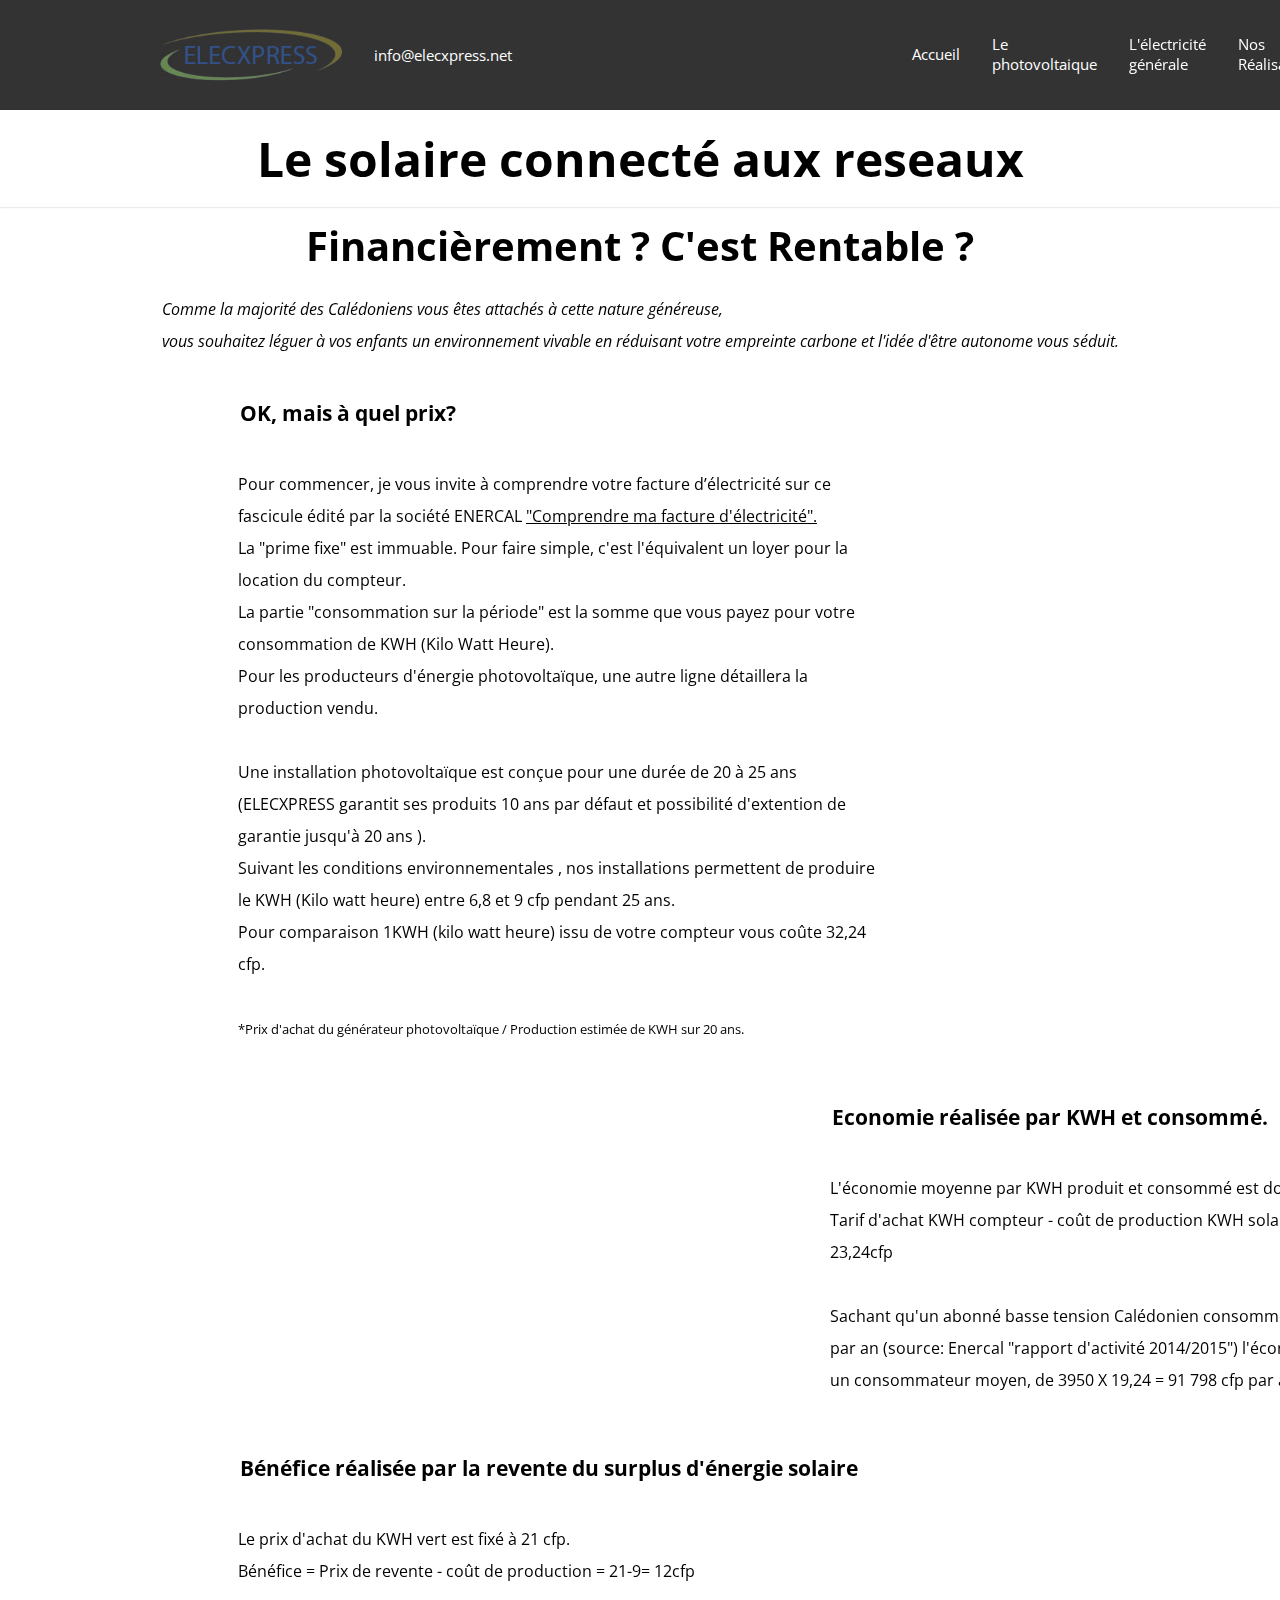
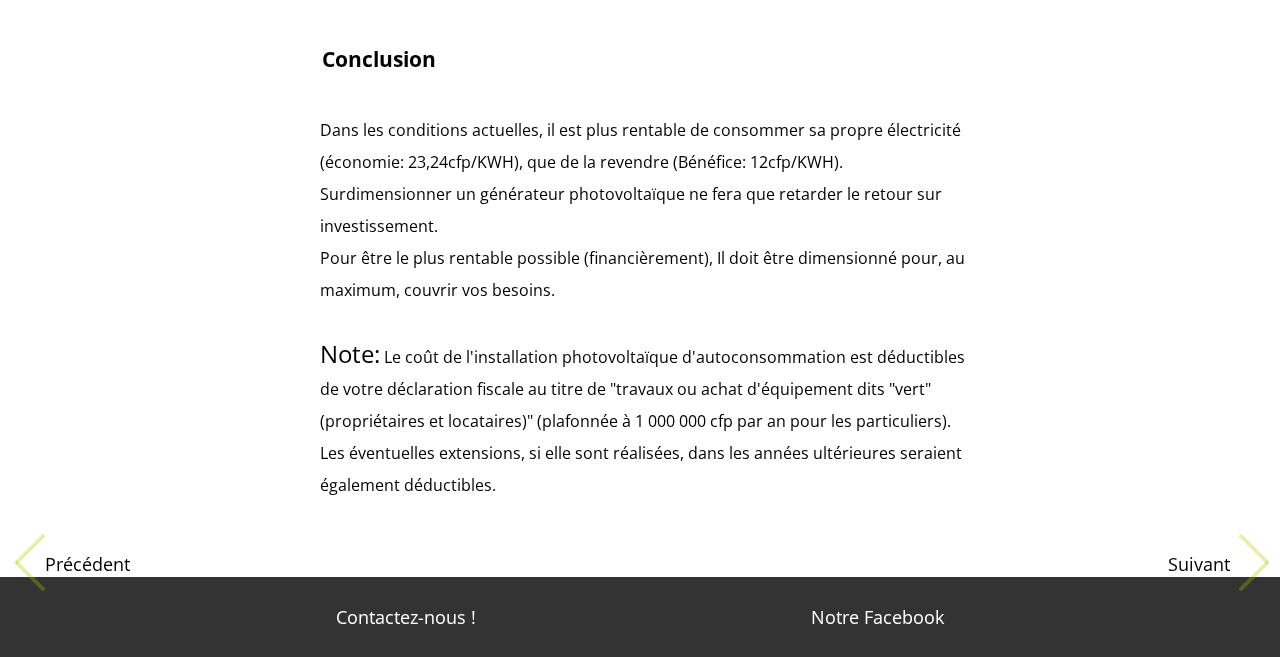
<file: Projet_elec-xpress/sous-menu-connecté-reseaux/cest-rentable.html>
<!DOCTYPE html>
<html lang="en">
<head>
    <meta charset="UTF-8">
    <meta name="viewport" content="width=device-width, initial-scale=1.0">
    <link href="../style.css" type="text/css" rel="stylesheet">
    <link href="https://fonts.googleapis.com/css2?family=Crimson+Text&family=Montserrat:wght@600&display=swap" rel="stylesheet">
    <link href="https://fonts.googleapis.com/css2?family=Open+Sans&display=swap" rel="stylesheet"> 
    <link rel="shortcut icon" href="#" type="image/x-icon" >
    <title>ElecXpress NC | Panneau Solaire | Caledonie | Energie photovoltaique</title>
</head>
<body>

    <header>

        <div class="en-tete">
            <a href="../index.html" class="titre"><img src="../image/GIFlogoColorSmall-edited.jpg"></a>
            <a href="mailto:info@elecxpress.net" class="email">info@elecxpress.net</a>
        </div>
        <nav class="menu">
            
            <div class="menu-container"><a  href="../index.html" title="Accueil">Accueil</a></div>
            <div class="menu-container-item"><a  title="photovoltaique">Le photovoltaique</a>
                <div class="sous-menu">
                    <div class="sous-menu-item-titre"><p>En Site isolé</p></div>
                    <div class="sous-menu-item"><a href="../sous-menu-site_isole/cest-pour-qui.html">C'est pour qui ?</a></div>
                    <div class="sous-menu-item"><a href="../sous-menu-site_isole/comment-sa-marche.html">Comment sa marche ?</a></div>
                    <div class="sous-menu-item"><a href="../sous-menu-site_isole/Nos-conseils.html">Nos conseils</a></div>
                    <div class="sous-menu-item"><a href="../sous-menu-site_isole/quelle-puissance-me-faut-il.html">Mes besoins</a></div>
                    <div class="sous-menu-item-titre"><p> Connecté aux reseaux</p></div>
                    <div class="sous-menu-item"><a href="quest-ce-que-cest.html"> Qu'est-ce que c'est ?</a></div>
                    <div class="sous-menu-item"><a href="comment-sa-marche.html"> Comment sa marche ?</a></div>
                    <div class="sous-menu-item"><a href="mes-besoins.html"> Mes besoins</a></div>
                    <div class="sous-menu-item"><a href="cest-rentable.html"> C'est rentable ?</a></div>
                    <div class="sous-menu-item"><a href="comment-faire.html"> Comment faire ?</a></div>
                    <div class="sous-menu-item"><a href="nous-faire-confiance.html"> Pourquoi Nous ?</a></div>
                </div>
            </div>
            <div class="menu-container"><a  href="../L'electricite_generale.html" title="electricité générale">L'électricité générale</a></div>
            <div class="menu-container"><a  href="../Nos-réalisation.html" title="Nos réalisations">Nos Réalisations</a></div>
        
    </nav>
    </header>
    <h1>Le solaire connecté aux reseaux</h1>
    <hr>
    <div class="rubrique14">
        <h2>Financièrement ? C'est Rentable ?</h2>

            <p class="description-special" style="font-style:italic;">Comme la majorité des Calédoniens vous êtes attachés à cette nature généreuse,<br> 
            vous souhaitez léguer à vos enfants un environnement vivable en réduisant votre empreinte carbone 
            et l'idée d'être autonome vous séduit.</p>

        <div class="description6">
            <h3> OK, mais à quel prix?</h3> 
            <p class="description">              ​
                Pour commencer, je vous invite à comprendre votre facture d’électricité sur ce fascicule édité par la société ENERCAL 
                <a href="https://www.enercal.nc/sites/portail/files/atoms/files/flyer_comprendre_ma_facture_-_ok.pdf"   target="_blank">"Comprendre ma facture d'électricité".</a><br>
                La "prime fixe" est immuable. Pour faire simple, c'est l'équivalent un loyer pour la location  du compteur.<br>
                La partie "consommation sur la période" est la somme que vous payez pour votre consommation de KWH (Kilo Watt Heure).<br>
                Pour les producteurs d'énergie photovoltaïque, une autre ligne détaillera la production vendu.<br><br>
                Une installation photovoltaïque est conçue pour une durée de 20 à 25 ans (ELECXPRESS garantit ses produits 10 ans 
                par défaut et possibilité d'extention de garantie jusqu'à 20 ans ).<br>
                Suivant les conditions environnementales , nos installations permettent de produire le  KWH (Kilo watt heure) 
                entre 6,8 et 9 cfp pendant 25 ans.<br>
                Pour comparaison 1KWH (kilo watt heure) issu de votre compteur vous coûte 32,24 cfp.<br><br>
                <span style="font-size: small;">*Prix d'achat du générateur photovoltaïque / Production estimée de KWH sur 20 ans.</span>
            </p>

        </div>

        <div class="description7">
            <h3>Economie réalisée par KWH et consommé.</h3>
            <p class="description">
                L'économie moyenne par KWH produit et consommé est donc de 19,24cfp par KWH.
                Tarif d'achat KWH compteur - coût de production KWH solaire = 32,24cfp - 9cfp = 23,24cfp<br><br>
                Sachant qu'un abonné  basse tension Calédonien consomme en moyenne 3950 kwh par an 
                (source: Enercal "rapport d'activité 2014/2015") 
                l'économie réalisée est, pour un consommateur moyen, de 3950 X 19,24 = 91 798 cfp par an.
            </p>
        </div>

        <div class="description8">

            <h3>Bénéfice réalisée par la revente du surplus d'énergie solaire</h3>
            <p class="description">
                Le prix d'achat du KWH vert est fixé à 21 cfp.<br>
                Bénéfice = Prix de revente - coût de production = 21-9= 12cfp
            </p>
        </div>

        <div class="description9">

            <h3>Conclusion</h3>
            <p class="description">
                Dans les conditions actuelles,
                il est plus rentable de consommer sa propre électricité (économie: 23,24cfp/KWH), que de la revendre 
                (Bénéfice: 12cfp/KWH).<br>
                Surdimensionner un générateur photovoltaïque ne fera que retarder le retour sur investissement.<br>
                Pour être le plus rentable possible (financièrement), Il doit être dimensionné pour, au maximum, couvrir vos besoins.<br><br>     ​
                <span style="font-size: 1.5rem;">Note:</span> Le coût de l'installation photovoltaïque
                d'autoconsommation est déductibles de votre déclaration fiscale
                au titre de "travaux ou achat d'équipement dits "vert" (propriétaires et locataires)" 
                (plafonnée à 1 000 000 cfp par an pour les particuliers).<br>
                Les éventuelles extensions, si elle sont réalisées, dans les années ultérieures seraient également déductibles.
            </p>
        </div>
    </div>
    <a href="comment-faire.html" class="rubrique-suivante">
        <p>Suivant</p>
        <span class="fleche-haut"></span>
        <span class="fleche-bas"></span>
    
    </a>
    <a href="mes-besoins.html" class="rubrique-precedente">
        <span class="fleche-haut-Bis"></span>
        <span class="fleche-bas-Bis"></span>
        <p>Précédent</p>
    
    </a>

    <footer>
        <a href="mailto:info@elecxpress.net">Contactez-nous !</a>
        <a href="https://www.facebook.com/ElecxpressNC/?ref=page_internal" target="_blank">Notre Facebook</a>
    </footer>
    <script  type="text/javascript" src="../script/script_connecté-aux-reseaux.js"></script>
    <script type="text/javascript" src="../script/script-general.js" async></script>
</body>
</html>
</file>
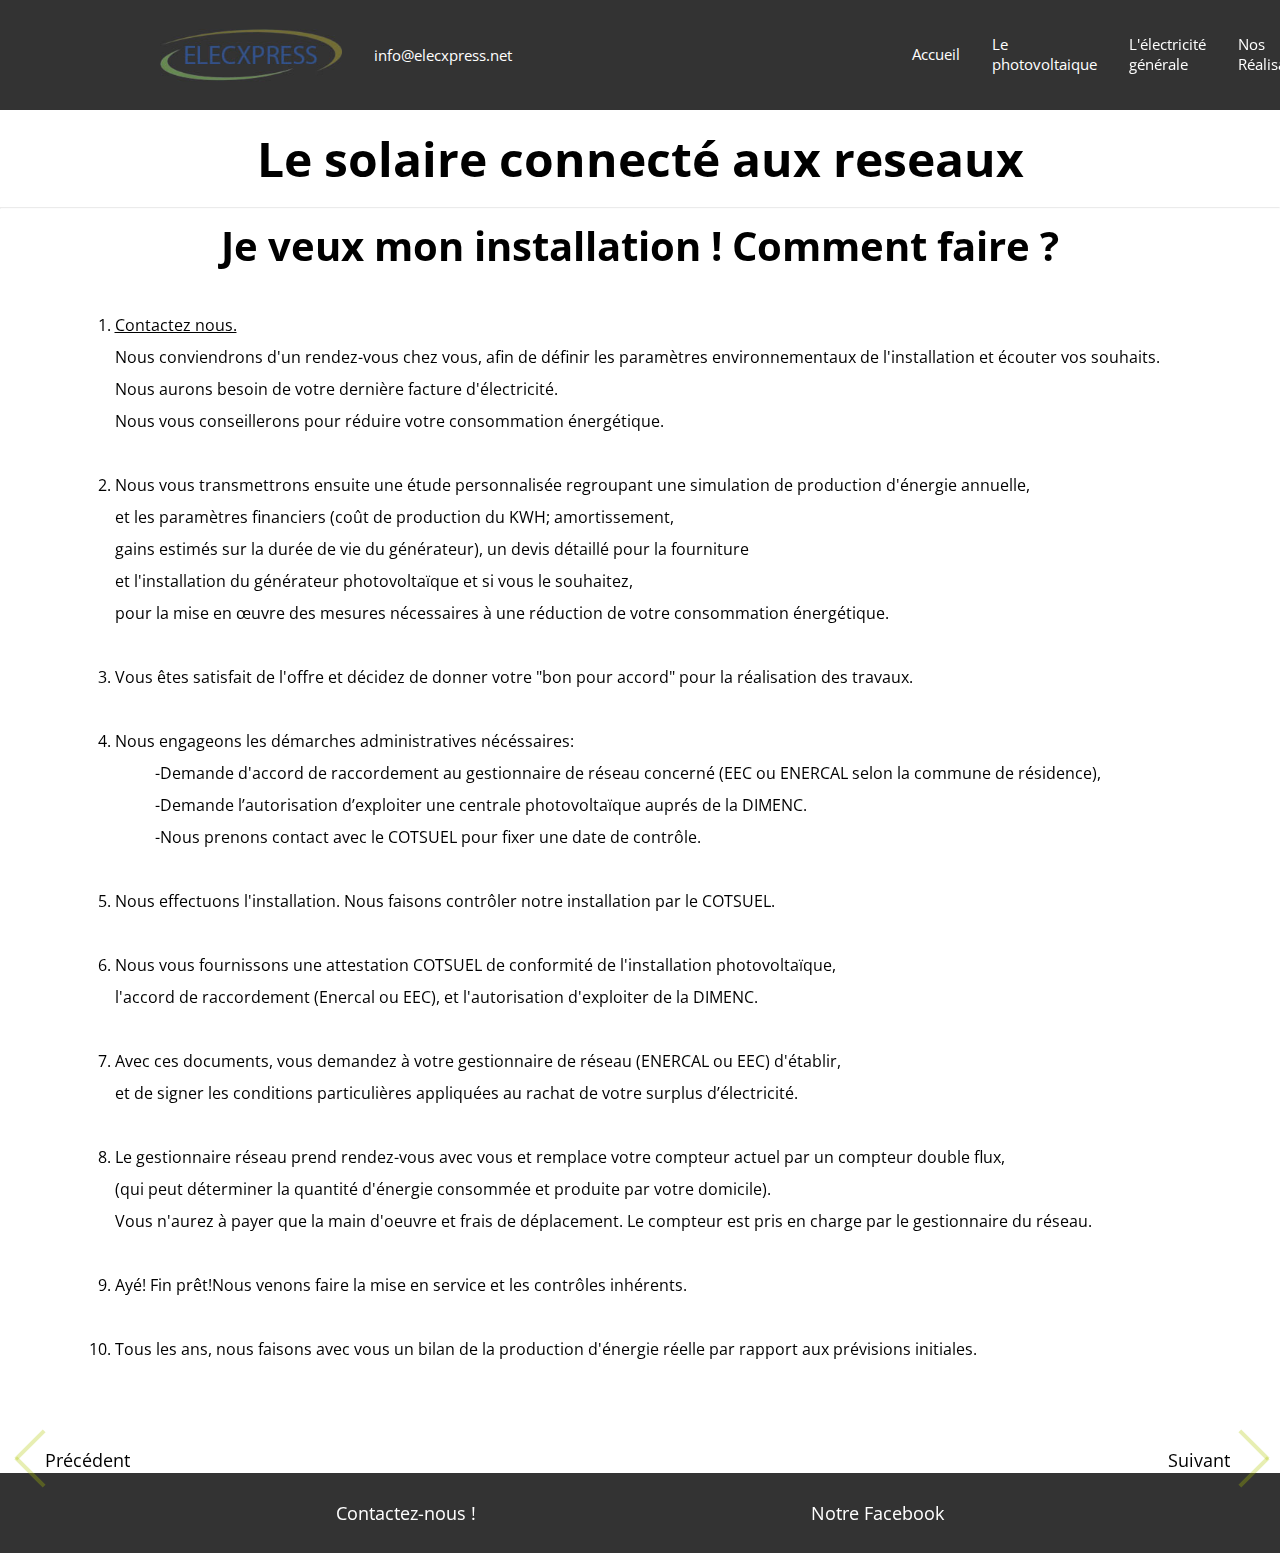
<file: Projet_elec-xpress/sous-menu-connecté-reseaux/comment-faire.html>
<!DOCTYPE html>
<html lang="en">
<head>
    <meta charset="UTF-8">
    <meta name="viewport" content="width=device-width, initial-scale=1.0">
    <link href="../style.css" type="text/css" rel="stylesheet">
    <link href="https://fonts.googleapis.com/css2?family=Crimson+Text&family=Montserrat:wght@600&display=swap" rel="stylesheet">
    <link href="https://fonts.googleapis.com/css2?family=Open+Sans&display=swap" rel="stylesheet"> 
    <link rel="shortcut icon" href="#" type="image/x-icon" >
    <title>ElecXpress NC | Panneau Solaire | Caledonie | Energie photovoltaique</title>
</head>
<body>
    
    <header>

        <div class="en-tete">
            <a href="../index.html" class="titre"><img src="../image/GIFlogoColorSmall-edited.jpg"></a>
            <a href="mailto:info@elecxpress.net" class="email">info@elecxpress.net</a>
        </div>
        <nav class="menu">
            
            <div class="menu-container"><a  href="../index.html" title="Accueil">Accueil</a></div>
            <div class="menu-container-item"><a  title="photovoltaique">Le photovoltaique</a>
                <div class="sous-menu">
                    <div class="sous-menu-item-titre"><p>En Site isolé</p></div>
                    <div class="sous-menu-item"><a href="../sous-menu-site_isole/cest-pour-qui.html">C'est pour qui ?</a></div>
                    <div class="sous-menu-item"><a href="../sous-menu-site_isole/comment-sa-marche.html">Comment sa marche ?</a></div>
                    <div class="sous-menu-item"><a href="../sous-menu-site_isole/Nos-conseils.html">Nos conseils</a></div>
                    <div class="sous-menu-item"><a href="../sous-menu-site_isole/quelle-puissance-me-faut-il.html">Mes besoins</a></div>
                    <div class="sous-menu-item-titre"><p> Connecté aux reseaux</p></div>
                    <div class="sous-menu-item"><a href="quest-ce-que-cest.html"> Qu'est-ce que c'est ?</a></div>
                    <div class="sous-menu-item"><a href="comment-sa-marche.html"> Comment sa marche ?</a></div>
                    <div class="sous-menu-item"><a href="mes-besoins.html"> Mes besoins</a></div>
                    <div class="sous-menu-item"><a href="cest-rentable.html"> C'est rentable ?</a></div>
                    <div class="sous-menu-item"><a href="comment-faire.html"> Comment faire ?</a></div>
                    <div class="sous-menu-item"><a href="nous-faire-confiance.html"> Pourquoi Nous ?</a></div>
                </div>
            </div>
            <div class="menu-container"><a  href="../L'electricite_generale.html" title="electricité générale">L'électricité générale</a></div>
            <div class="menu-container"><a  href="../Nos-réalisation.html" title="Nos réalisations">Nos Réalisations</a></div>
        
    </nav>
    </header>
    <h1>Le solaire connecté aux reseaux</h1>
    <hr>
    <div class="rubrique15">

        <h2>Je veux mon installation ! Comment faire ?</h2>

        <ol class="description">
            <li><a href="mailto:info@elecxpress.net">Contactez nous.</a><br>  

                Nous conviendrons d'un rendez-vous chez vous, afin de définir les paramètres  
                environnementaux de l'installation et écouter vos souhaits.<br> 
                Nous aurons besoin de votre dernière facture d'électricité.<br>      
                Nous vous conseillerons pour réduire votre consommation énergétique.
            </li><br>
            <li> Nous vous transmettrons ensuite une étude personnalisée regroupant une simulation 
                de production d'énergie annuelle,<br> et les paramètres financiers 
                (coût de production du KWH; amortissement,<br> gains estimés sur la durée de vie du générateur), 
                un devis détaillé pour la fourniture<br> et l'installation du générateur photovoltaïque et si vous le souhaitez,<br> 
                pour la mise en œuvre des mesures nécessaires à une réduction de votre consommation énergétique.
            </li><br>
            <li>Vous êtes satisfait de l'offre et décidez de donner votre "bon pour accord" pour la réalisation des travaux.</li><br>
            <li>Nous engageons les démarches administratives nécéssaires:
                <ul style="list-style: none;">
                    <li>-Demande d'accord de raccordement au gestionnaire de réseau concerné (EEC ou ENERCAL selon la commune de résidence),</li>
                    <li>-Demande l’autorisation d’exploiter une centrale photovoltaïque auprés de la DIMENC.</li>
                    <li>-Nous prenons contact avec le COTSUEL pour fixer une date de contrôle.</li>
                </ul> 
           </li><br>
            <li>Nous effectuons l'installation. Nous faisons contrôler notre installation par le COTSUEL.</li><br>
            <li>Nous vous fournissons une attestation COTSUEL de conformité de l'installation photovoltaïque,<br>
                l'accord de raccordement (Enercal ou EEC), et l'autorisation d'exploiter de la DIMENC.
            </li><br>
            <li>Avec ces documents, vous demandez à votre gestionnaire de réseau (ENERCAL ou EEC)
                d'établir,<br> et de signer les conditions particulières appliquées au rachat de  votre surplus d’électricité.
            </li><br>
            <li>Le gestionnaire réseau prend rendez-vous avec vous et remplace votre compteur actuel
                par un compteur double flux,<br> (qui peut déterminer la quantité d'énergie consommée et produite par votre domicile).<br>
                Vous n'aurez à payer que la main d'oeuvre et frais de déplacement. Le compteur est pris en charge par
                le gestionnaire du réseau.
            </li><br>
            <li>Ayé! Fin prêt!Nous venons faire la mise en service et les contrôles inhérents.</li><br>
            <li>Tous les ans, nous faisons avec vous un bilan de la production d'énergie réelle par rapport aux prévisions initiales.</li><br>
        </ol>
    </div>

    <a href="nous-faire-confiance.html" class="rubrique-suivante">
        <p>Suivant</p>
        <span class="fleche-haut"></span>
        <span class="fleche-bas"></span>
    
    </a>
    <a href="cest-rentable.html" class="rubrique-precedente">
        <span class="fleche-haut-Bis"></span>
        <span class="fleche-bas-Bis"></span>
        <p>Précédent</p>
    
    </a>

    <footer>
        <a href="mailto:info@elecxpress.net">Contactez-nous !</a>
        <a href="https://www.facebook.com/ElecxpressNC/?ref=page_internal" target="_blank">Notre Facebook</a>
    </footer>
    <script  type="text/javascript" src="../script/script_connecté-aux-reseaux.js"></script>
    <script type="text/javascript" src="../script/script-general.js" async></script>
</body>
</html>
</file>
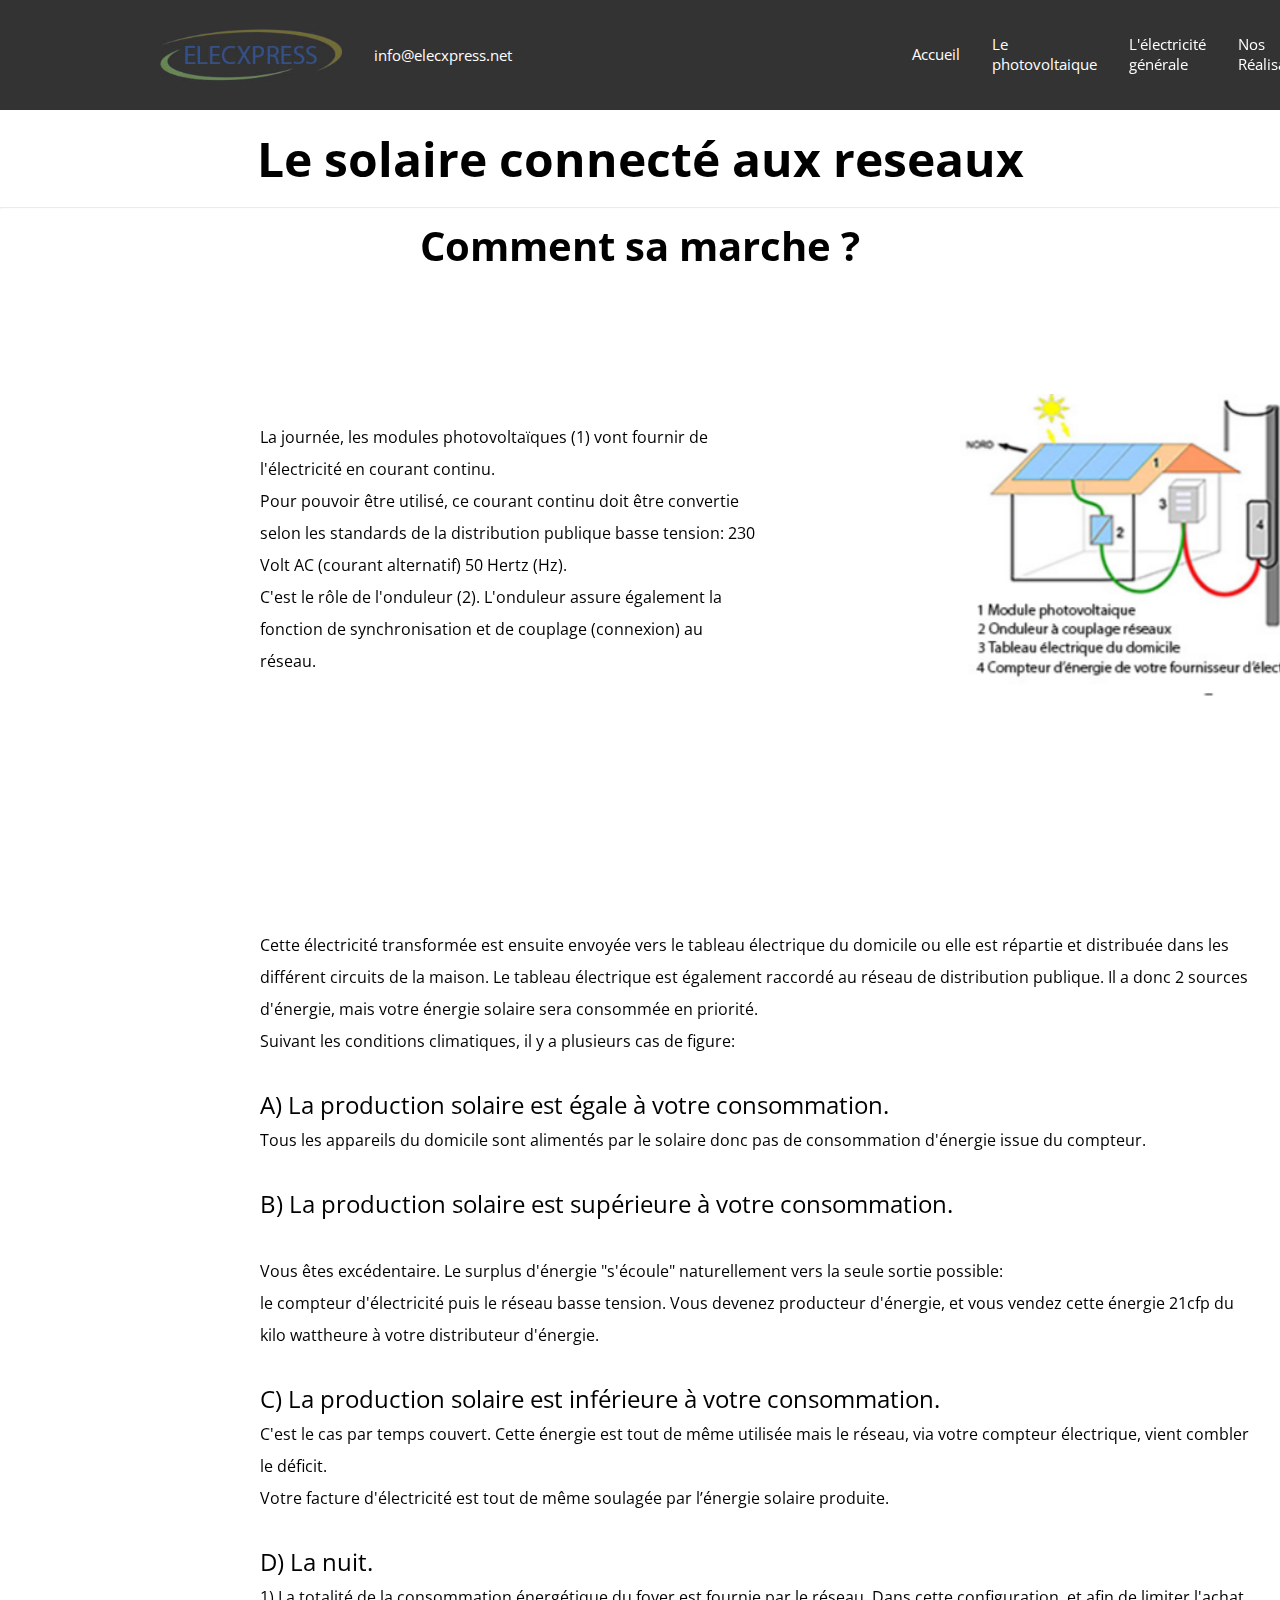
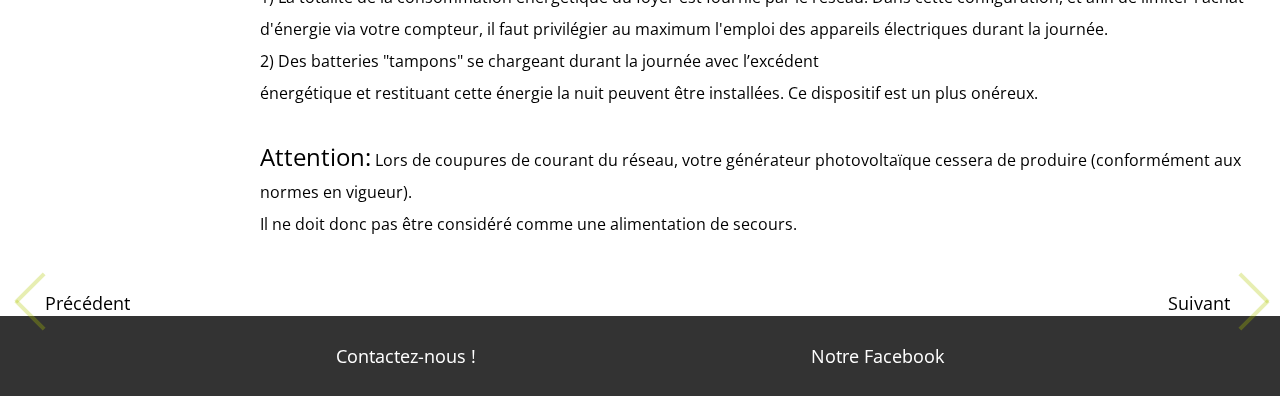
<file: Projet_elec-xpress/sous-menu-connecté-reseaux/comment-sa-marche.html>
<!DOCTYPE html>
<html lang="en">
<head>
    <meta charset="UTF-8">
    <meta name="viewport" content="width=device-width, initial-scale=1.0">
    <link href="../style.css" type="text/css" rel="stylesheet">
    <link href="https://fonts.googleapis.com/css2?family=Crimson+Text&family=Montserrat:wght@600&display=swap" rel="stylesheet">
    <link href="https://fonts.googleapis.com/css2?family=Open+Sans&display=swap" rel="stylesheet"> 
    <link rel="shortcut icon" href="#" type="image/x-icon" >
    <title>ElecXpress NC | Panneau Solaire | Caledonie | Energie photovoltaique</title>
</head>
<body>
    
    <header>

        <div class="en-tete">
            <a href="../index.html" class="titre"><img src="../image/GIFlogoColorSmall-edited.jpg"></a>
            <a href="mailto:info@elecxpress.net" class="email">info@elecxpress.net</a>
        </div>
        <nav class="menu">
            
            <div class="menu-container"><a  href="../index.html" title="Accueil">Accueil</a></div>
            <div class="menu-container-item"><a  title="photovoltaique">Le photovoltaique</a>
                <div class="sous-menu">
                    <div class="sous-menu-item-titre"><p>En Site isolé</p></div>
                    <div class="sous-menu-item"><a href="../sous-menu-site_isole/cest-pour-qui.html">C'est pour qui ?</a></div>
                    <div class="sous-menu-item"><a href="../sous-menu-site_isole/comment-sa-marche.html">Comment sa marche ?</a></div>
                    <div class="sous-menu-item"><a href="../sous-menu-site_isole/Nos-conseils.html">Nos conseils</a></div>
                    <div class="sous-menu-item"><a href="../sous-menu-site_isole/quelle-puissance-me-faut-il.html">Mes besoins</a></div>
                    <div class="sous-menu-item-titre"><p> Connecté aux reseaux</p></div>
                    <div class="sous-menu-item"><a href="quest-ce-que-cest.html"> Qu'est-ce que c'est ?</a></div>
                    <div class="sous-menu-item"><a href="comment-sa-marche.html"> Comment sa marche ?</a></div>
                    <div class="sous-menu-item"><a href="mes-besoins.html"> Mes besoins</a></div>
                    <div class="sous-menu-item"><a href="cest-rentable.html"> C'est rentable ?</a></div>
                    <div class="sous-menu-item"><a href="comment-faire.html"> Comment faire ?</a></div>
                    <div class="sous-menu-item"><a href="nous-faire-confiance.html"> Pourquoi Nous ?</a></div>
                </div>
            </div>
            <div class="menu-container"><a  href="../L'electricite_generale.html" title="electricité générale">L'électricité générale</a></div>
            <div class="menu-container"><a  href="../Nos-réalisation.html" title="Nos réalisations">Nos Réalisations</a></div>
        
    </nav>
    </header>
    <h1>Le solaire connecté aux reseaux</h1>
    <hr>

    <div class="rubrique12">
        <h2> Comment sa marche ?</h2>
        <p class="description1">
            La journée, les modules photovoltaïques (1) vont fournir de l'électricité en courant continu.<br>
            Pour pouvoir être utilisé, ce courant continu doit être convertie selon les standards de la distribution
            publique basse tension: 230 Volt AC (courant alternatif) 50 Hertz (Hz).<br>
            C'est le rôle de l'onduleur (2).
            L'onduleur assure également la fonction de synchronisation et de couplage (connexion) au réseau.
        
    
            <div class="shema_rubrique12"><img src="../image/schéma_didactique-page-001_edited.jpg"></div>
        </p>
        <p class="description2">
            Cette électricité transformée est ensuite envoyée vers le tableau électrique du domicile 
            ou elle est répartie et distribuée dans les différent circuits de la maison.
            Le tableau électrique est également raccordé au réseau de distribution publique.
            Il a donc 2 sources d'énergie, mais votre énergie solaire sera consommée en priorité.<br>
            Suivant les conditions climatiques, il y a plusieurs cas de figure:<br><br>
            <span>A) La production solaire est égale à votre consommation.</span><br>
            Tous les appareils du domicile sont alimentés par le solaire donc pas de consommation d'énergie issue du compteur.<br><br>
            <span>B) La production solaire est supérieure à votre consommation.</span><br><br>
            Vous êtes excédentaire. Le surplus d'énergie "s'écoule" naturellement vers la seule sortie possible:<br> 
            le compteur d'électricité puis le réseau basse tension. Vous devenez producteur d'énergie,
            et vous vendez cette énergie  21cfp du kilo wattheure à votre distributeur d'énergie.<br><br>
            <span>C) La production solaire est inférieure à votre consommation.</span><br>
            C'est le cas par temps couvert. Cette énergie est tout de même utilisée mais le réseau,
             via votre  compteur électrique, vient combler le déficit.<br>
            Votre facture d'électricité est tout de même soulagée par l’énergie solaire produite.<br><br>
            <span>D) La nuit.</span><br>
            1) La totalité de la consommation énergétique du foyer est fournie par le réseau.
            Dans cette configuration, et afin de limiter l'achat d'énergie via votre compteur, 
            il faut privilégier au maximum l'emploi des appareils électriques durant la journée.<br>
            2) Des batteries "tampons"  se chargeant durant la journée avec l’excédent<br>
            énergétique et restituant cette énergie la nuit peuvent être installées. Ce dispositif
            est un plus onéreux.<br><br>
            <span>Attention:</span> Lors de coupures de courant du réseau, votre générateur photovoltaïque cessera  de produire
            (conformément aux normes en vigueur).<br>
            Il ne doit donc pas être considéré comme une alimentation de secours.
        </p>
    </div>

    <a href="mes-besoins.html" class="rubrique-suivante">
        <p>Suivant</p>
        <span class="fleche-haut"></span>
        <span class="fleche-bas"></span>
    
    </a>
    <a href="quest-ce-que-cest.html" class="rubrique-precedente">
        <span class="fleche-haut-Bis"></span>
        <span class="fleche-bas-Bis"></span>
        <p>Précédent</p>
    
    </a>

    <footer>
        <a href="mailto:info@elecxpress.net">Contactez-nous !</a>
        <a href="https://www.facebook.com/ElecxpressNC/?ref=page_internal" target="_blank">Notre Facebook</a>
    </footer>
    <script  type="text/javascript" src="../script/script_connecté-aux-reseaux.js"></script>
    <script type="text/javascript" src="../script/script-general.js" async></script>
</body>
</html>
</file>
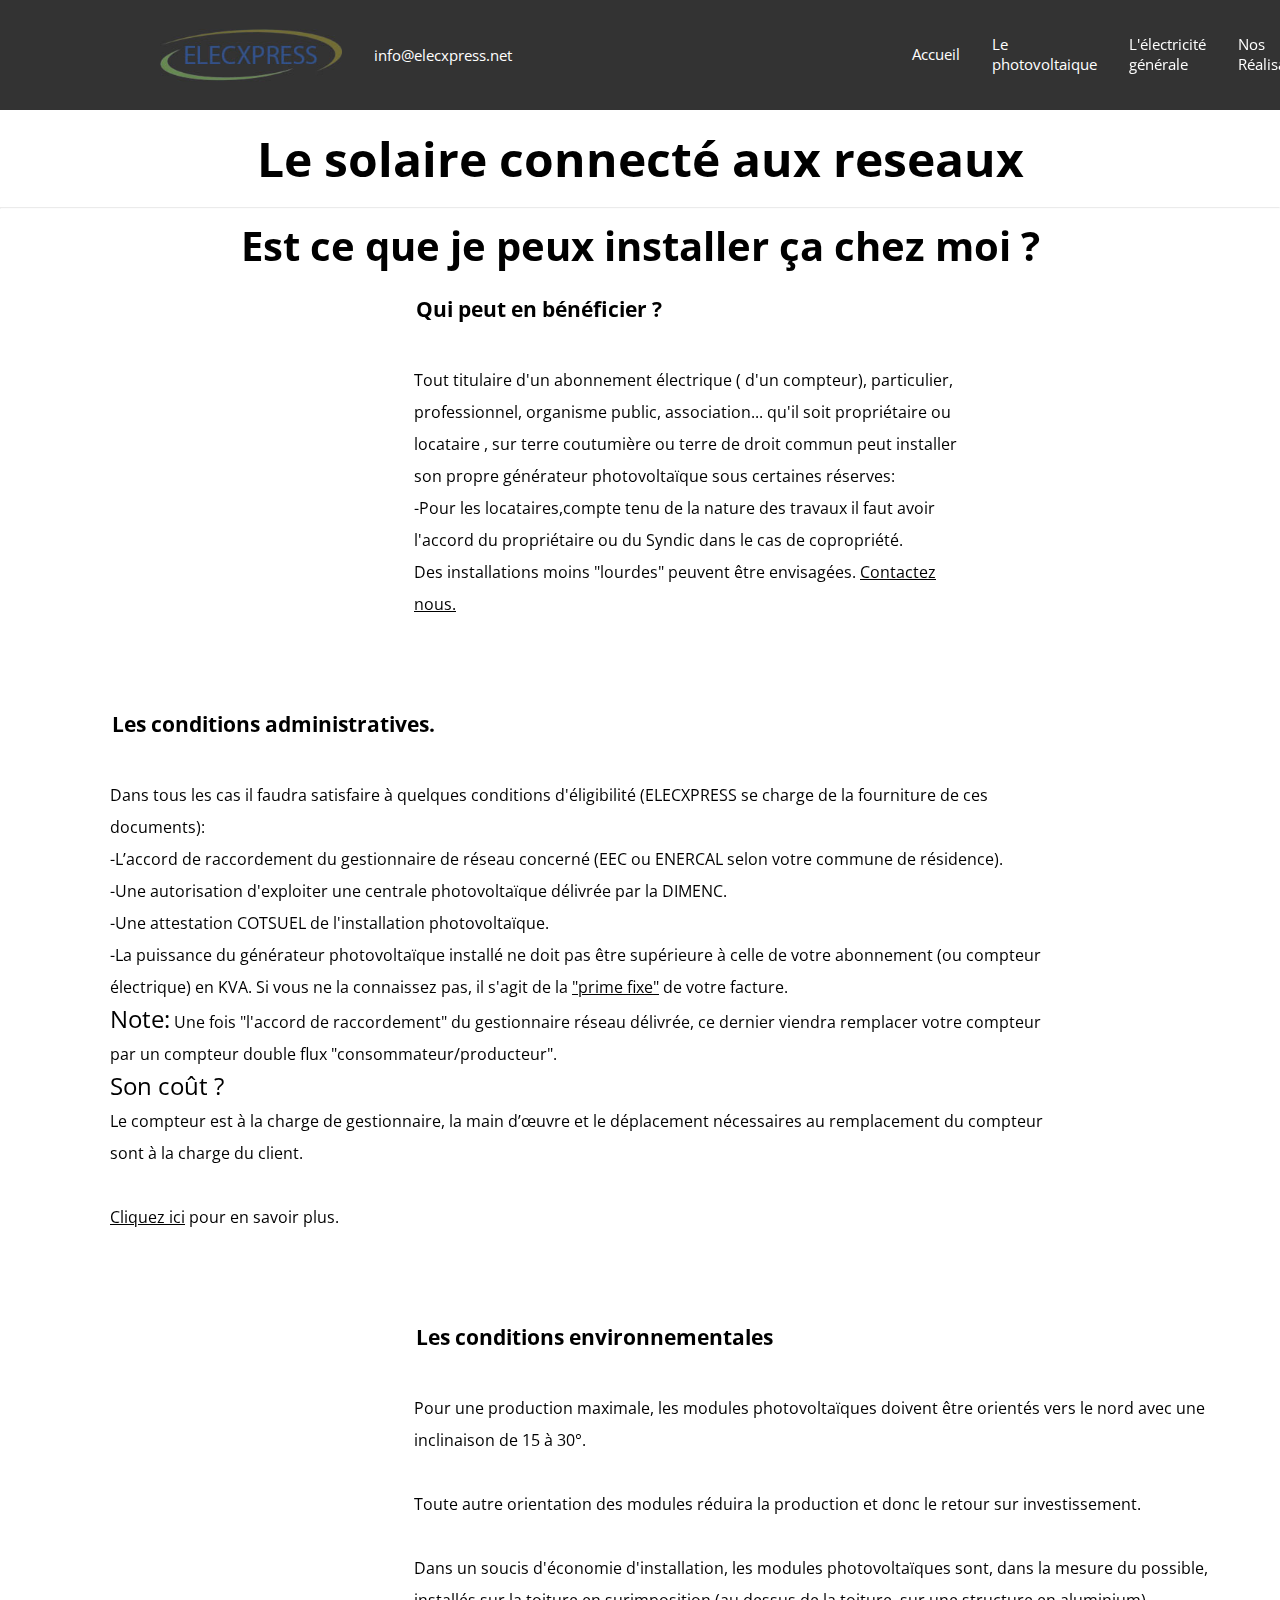
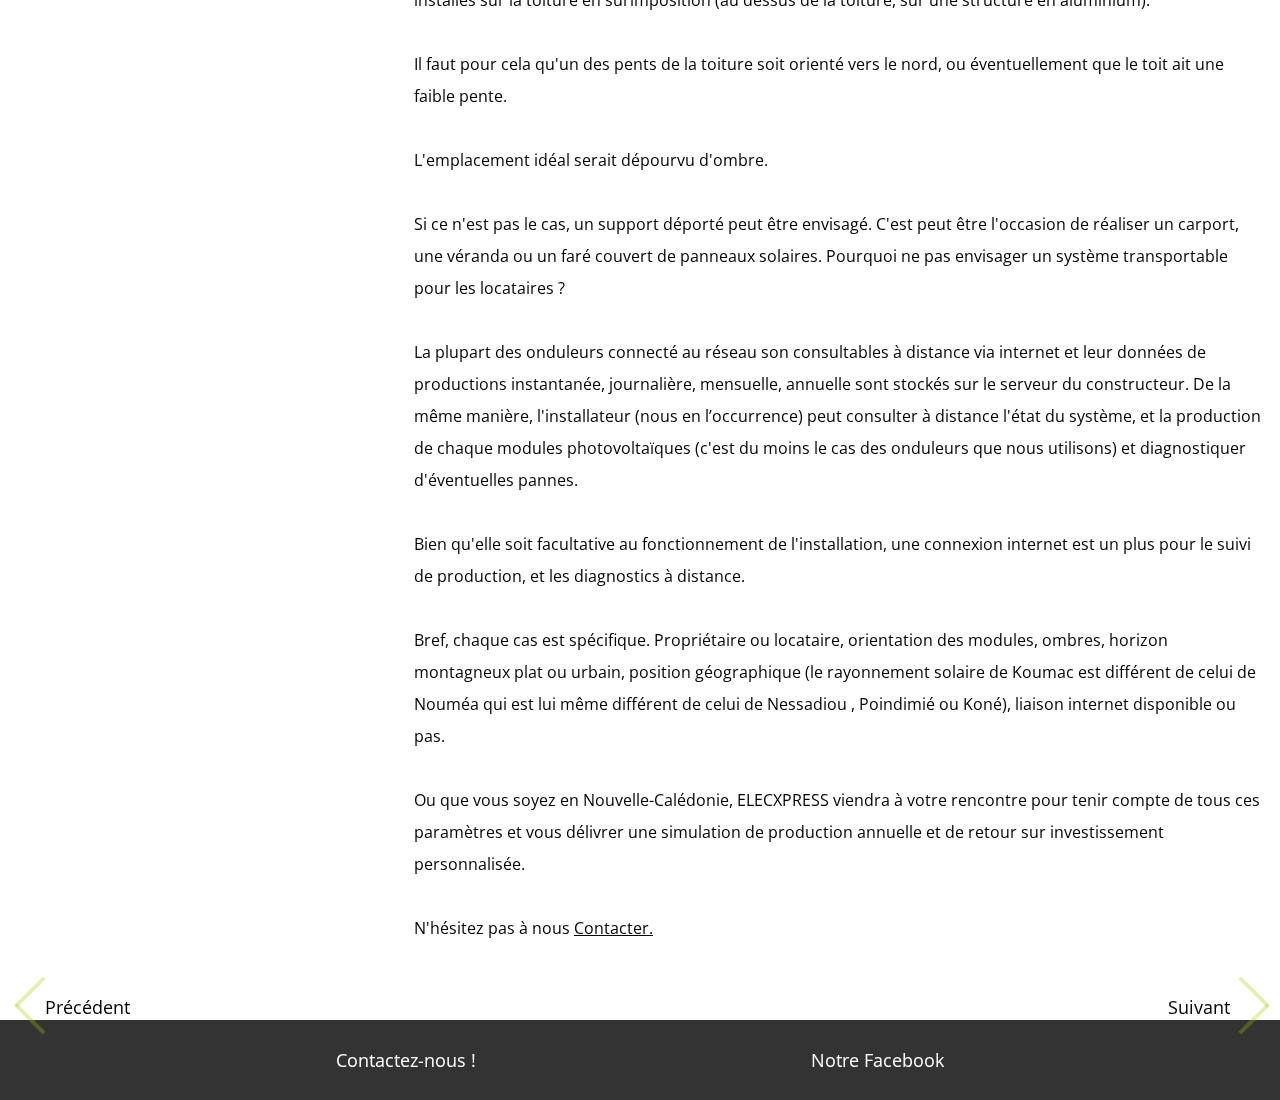
<file: Projet_elec-xpress/sous-menu-connecté-reseaux/mes-besoins.html>
<!DOCTYPE html>
<html lang="en">
<head>
    <meta charset="UTF-8">
    <meta name="viewport" content="width=device-width, initial-scale=1.0">
    <link href="../style.css" type="text/css" rel="stylesheet">
    <link href="https://fonts.googleapis.com/css2?family=Crimson+Text&family=Montserrat:wght@600&display=swap" rel="stylesheet">
    <link href="https://fonts.googleapis.com/css2?family=Open+Sans&display=swap" rel="stylesheet"> 
    <link rel="shortcut icon" href="#" type="image/x-icon" >
    <title>ElecXpress NC | Panneau Solaire | Caledonie | Energie photovoltaique</title>
</head>
<body>
    
    <header>

        <div class="en-tete">
            <a href="../index.html" class="titre"><img src="../image/GIFlogoColorSmall-edited.jpg"></a>
            <a href="mailto:info@elecxpress.net" class="email">info@elecxpress.net</a>
        </div>
        <nav class="menu">
            
            <div class="menu-container"><a  href="../index.html" title="Accueil">Accueil</a></div>
            <div class="menu-container-item"><a  title="photovoltaique">Le photovoltaique</a>
                <div class="sous-menu">
                    <div class="sous-menu-item-titre"><p>En Site isolé</p></div>
                    <div class="sous-menu-item"><a href="../sous-menu-site_isole/cest-pour-qui.html">C'est pour qui ?</a></div>
                    <div class="sous-menu-item"><a href="../sous-menu-site_isole/comment-sa-marche.html">Comment sa marche ?</a></div>
                    <div class="sous-menu-item"><a href="../sous-menu-site_isole/Nos-conseils.html">Nos conseils</a></div>
                    <div class="sous-menu-item"><a href="../sous-menu-site_isole/quelle-puissance-me-faut-il.html">Mes besoins</a></div>
                    <div class="sous-menu-item-titre"><p> Connecté aux reseaux</p></div>
                    <div class="sous-menu-item"><a href="quest-ce-que-cest.html"> Qu'est-ce que c'est ?</a></div>
                    <div class="sous-menu-item"><a href="comment-sa-marche.html"> Comment sa marche ?</a></div>
                    <div class="sous-menu-item"><a href="mes-besoins.html"> Mes besoins</a></div>
                    <div class="sous-menu-item"><a href="cest-rentable.html"> C'est rentable ?</a></div>
                    <div class="sous-menu-item"><a href="comment-faire.html"> Comment faire ?</a></div>
                    <div class="sous-menu-item"><a href="nous-faire-confiance.html"> Pourquoi Nous ?</a></div>
                </div>
            </div>
            <div class="menu-container"><a  href="../L'electricite_generale.html" title="electricité générale">L'électricité générale</a></div>
            <div class="menu-container"><a  href="../Nos-réalisation.html" title="Nos réalisations">Nos Réalisations</a></div>
        
    </nav>
    </header>
    <h1>Le solaire connecté aux reseaux</h1>
    <hr>
    <div class="rubrique13">

        <h2>Est ce que je peux installer ça chez moi ?</h2>

        <div class="description3">
            <h3>Qui peut en bénéficier ?</h3>
            <p class="description">
                Tout titulaire d'un abonnement électrique ( d'un compteur), particulier, professionnel, organisme public, association... 
                qu'il soit propriétaire ou locataire , sur terre coutumière ou terre de droit commun
                peut installer son propre générateur photovoltaïque sous certaines réserves:<br>
                -Pour les locataires,compte tenu de la nature des travaux il faut avoir l'accord du propriétaire ou du Syndic
                dans le cas de copropriété.<br>
                Des installations moins "lourdes" peuvent être envisagées. <a href="mailto:info@elecxpress.net">Contactez nous.</a>
            </p>
        </div>

        <div class="description4">
            <h3>Les conditions administratives.</h3>

            <p class="description">Dans tous les cas il faudra satisfaire à quelques conditions d'éligibilité
                (ELECXPRESS se charge de la fourniture de ces documents):<br>     
                -L’accord de raccordement du gestionnaire de réseau concerné (EEC ou ENERCAL selon
                votre commune de résidence).<br>
                -Une autorisation d'exploiter une centrale photovoltaïque délivrée par la DIMENC.<br>    
                -Une attestation COTSUEL de l'installation photovoltaïque.<br>  
                -La puissance du générateur photovoltaïque installé ne doit pas être supérieure à celle de votre abonnement 
                (ou compteur électrique) en KVA. Si vous ne la connaissez pas, il s'agit de la <a href="#">"prime fixe"</a> de votre facture.<br>
                <span style="font-size: 1.5rem;">Note:</span> Une fois "l'accord de raccordement" du gestionnaire réseau délivrée,
                ce dernier viendra remplacer votre compteur par un compteur double flux "consommateur/producteur".<br>     
                <span style="font-size: 1.5rem;">Son coût ? </span><br>   
                Le compteur est à la charge de gestionnaire, la main d’œuvre et le déplacement  
                nécessaires au remplacement du compteur sont à la charge du client.<br><br>
                <a href="https://www.agence-energie.nc/" target="_blank">Cliquez ici</a> pour en savoir plus.
            </p>
        </div>


        <div class="description5">
            <h3>Les conditions environnementales</h3>
            <p class="description">
                Pour une production maximale, les modules
                photovoltaïques doivent être orientés vers le
                nord avec une inclinaison de 15 à 30°.<br><br>
                Toute autre orientation des modules réduira
                la production et donc le retour sur
                investissement.<br><br>
                Dans un soucis d'économie d'installation, les modules photovoltaïques sont, dans la mesure du possible, 
                installés sur la toiture en surimposition (au dessus de la toiture, sur une structure en aluminium).<br><br>
                Il faut pour cela qu'un des pents de la toiture soit orienté vers le nord, 
                ou éventuellement que le toit ait une faible pente.<br><br>
                L'emplacement idéal serait dépourvu d'ombre.  <br><br>              ​
                Si ce n'est pas le cas, un support déporté peut être envisagé. C'est peut être l'occasion de réaliser un carport, 
                une véranda ou un faré couvert de panneaux solaires.
                Pourquoi ne pas envisager un système transportable pour les locataires ?<br><br>
                La plupart des onduleurs connecté au réseau son consultables à distance via internet et leur données de productions 
                instantanée, journalière, mensuelle, annuelle sont stockés sur le serveur du constructeur. De la même manière,
                l'installateur (nous en l’occurrence) peut consulter à distance l'état du système,
                et la production de chaque modules photovoltaïques (c'est du moins le cas des onduleurs que nous utilisons)
                et diagnostiquer d'éventuelles pannes.<br><br>
                Bien qu'elle soit  facultative au fonctionnement de l'installation, 
                une connexion internet est un plus pour le suivi de production, et les diagnostics à distance.<br><br>
                Bref, chaque cas est spécifique. Propriétaire ou locataire, orientation des modules, ombres,
                horizon montagneux plat ou urbain, position géographique 
                (le rayonnement solaire de Koumac est différent de celui de Nouméa qui est lui même différent de celui de Nessadiou , 
                Poindimié ou Koné), liaison internet disponible ou pas.<br><br>
                Ou que vous soyez en Nouvelle-Calédonie, ELECXPRESS viendra à votre rencontre pour tenir compte de tous ces paramètres 
                et vous délivrer une simulation de production annuelle et de retour sur investissement personnalisée.<br><br>
                N'hésitez pas à nous <a href="mailto:info@elecxpress.net">Contacter.</a>
            </p>
        </div>
    </div>

    <a href="cest-rentable.html" class="rubrique-suivante">
        <p>Suivant</p>
        <span class="fleche-haut"></span>
        <span class="fleche-bas"></span>
    
    </a>
    <a href="comment-sa-marche.html" class="rubrique-precedente">
        <span class="fleche-haut-Bis"></span>
        <span class="fleche-bas-Bis"></span>
        <p>Précédent</p>
    
    </a>

    <footer>
        <a href="mailto:info@elecxpress.net">Contactez-nous !</a>
        <a href="https://www.facebook.com/ElecxpressNC/?ref=page_internal" target="_blank">Notre Facebook</a>
    </footer>
    <script  type="text/javascript" src="../script/script_connecté-aux-reseaux.js"></script>
    <script type="text/javascript" src="../script/script-general.js" async></script>
</body>
</html>
</file>
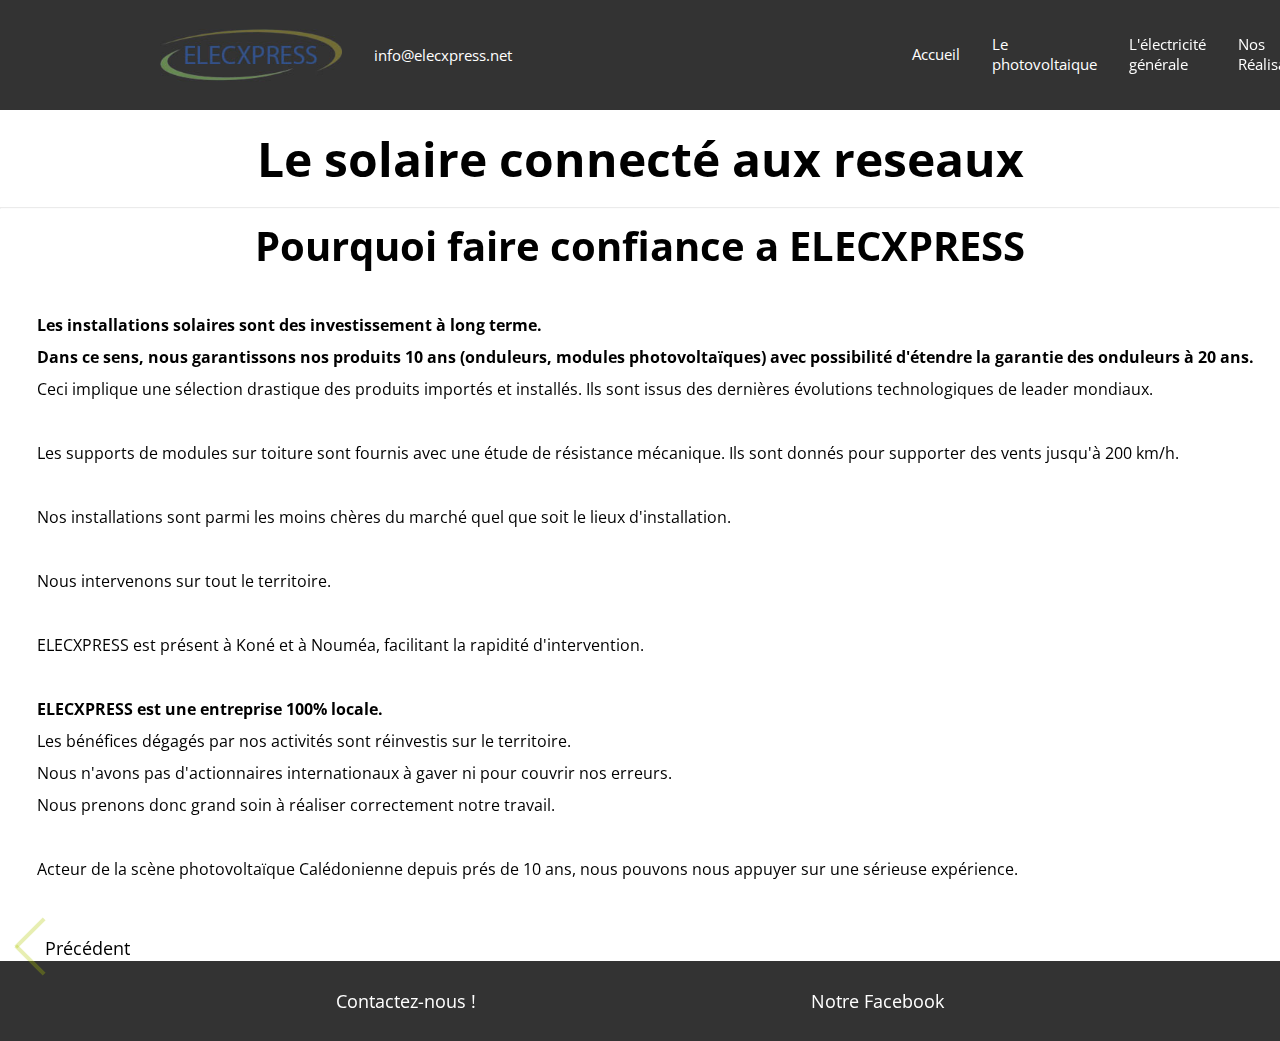
<file: Projet_elec-xpress/sous-menu-connecté-reseaux/nous-faire-confiance.html>
<!DOCTYPE html>
<html lang="en">
<head>
    <meta charset="UTF-8">
    <meta name="viewport" content="width=device-width, initial-scale=1.0">
    <link href="../style.css" type="text/css" rel="stylesheet">
    <link href="https://fonts.googleapis.com/css2?family=Crimson+Text&family=Montserrat:wght@600&display=swap" rel="stylesheet">
    <link href="https://fonts.googleapis.com/css2?family=Open+Sans&display=swap" rel="stylesheet">
    <link rel="shortcut icon" href="#" type="image/x-icon" > 
    <title>ElecXpress NC | Panneau Solaire | Caledonie | Energie photovoltaique</title>
</head>
<body>
    
    <header>

        <div class="en-tete">
            <a href="../index.html" class="titre"><img src="../image/GIFlogoColorSmall-edited.jpg"></a>
            <a href="mailto:info@elecxpress.net" class="email">info@elecxpress.net</a>
        </div>
        <nav class="menu">
            
            <div class="menu-container"><a  href="../index.html" title="Accueil">Accueil</a></div>
            <div class="menu-container-item"><a  title="photovoltaique">Le photovoltaique</a>
                <div class="sous-menu">
                    <div class="sous-menu-item-titre"><p>En Site isolé</p></div>
                    <div class="sous-menu-item"><a href="../sous-menu-site_isole/cest-pour-qui.html">C'est pour qui ?</a></div>
                    <div class="sous-menu-item"><a href="../sous-menu-site_isole/comment-sa-marche.html">Comment sa marche ?</a></div>
                    <div class="sous-menu-item"><a href="../sous-menu-site_isole/Nos-conseils.html">Nos conseils</a></div>
                    <div class="sous-menu-item"><a href="../sous-menu-site_isole/quelle-puissance-me-faut-il.html">Mes besoins</a></div>
                    <div class="sous-menu-item-titre"><p> Connecté aux reseaux</p></div>
                    <div class="sous-menu-item"><a href="quest-ce-que-cest.html"> Qu'est-ce que c'est ?</a></div>
                    <div class="sous-menu-item"><a href="comment-sa-marche.html"> Comment sa marche ?</a></div>
                    <div class="sous-menu-item"><a href="mes-besoins.html"> Mes besoins</a></div>
                    <div class="sous-menu-item"><a href="cest-rentable.html"> C'est rentable ?</a></div>
                    <div class="sous-menu-item"><a href="comment-faire.html"> Comment faire ?</a></div>
                    <div class="sous-menu-item"><a href="nous-faire-confiance.html"> Pourquoi Nous ?</a></div>
                </div>
            </div>
            <div class="menu-container"><a  href="../L'electricite_generale.html" title="electricité générale">L'électricité générale</a></div>
            <div class="menu-container"><a  href="../Nos-réalisation.html" title="Nos réalisations">Nos Réalisations</a></div>
        
    </nav>
    </header>
    <h1>Le solaire connecté aux reseaux</h1>
    <hr>
    <div class="rubrique16">

        <h2>Pourquoi faire confiance a ELECXPRESS</h2>
        <p class="description">
            <b>Les installations solaires sont des investissement à long terme.<br>
            Dans ce sens, nous garantissons nos produits 10 ans (onduleurs, modules photovoltaïques)
            avec possibilité d'étendre la garantie des onduleurs à 20 ans.</b><br> Ceci implique une sélection drastique des produits importés
            et installés. Ils sont issus des dernières évolutions technologiques de leader mondiaux.<br><br>
            Les supports de modules sur toiture sont fournis avec une étude de résistance mécanique. 
            Ils sont donnés pour supporter des vents jusqu'à 200 km/h.<br><br>
            Nos installations sont parmi les moins chères du marché quel que soit le lieux d'installation.<br><br>
            Nous intervenons sur tout le territoire.<br><br>
            ELECXPRESS est présent à Koné  et à Nouméa, facilitant la rapidité d'intervention.<br><br>
            <b>ELECXPRESS est une entreprise 100% locale.</b><br>
            Les bénéfices dégagés par nos activités sont réinvestis sur le territoire.<br>
            Nous n'avons pas d'actionnaires internationaux à gaver ni pour couvrir nos erreurs.<br> 
            Nous prenons donc grand soin à réaliser correctement notre travail.<br><br>
            Acteur de la scène photovoltaïque Calédonienne depuis prés de 10 ans, nous pouvons nous appuyer sur une sérieuse expérience.
        </p>

    </div>

    <a href="comment-faire.html" class="rubrique-precedente">
        <span class="fleche-haut-Bis"></span>
        <span class="fleche-bas-Bis"></span>
        <p>Précédent</p>
    
    </a>

    <footer>
        <a href="mailto:info@elecxpress.net">Contactez-nous !</a>
        <a href="https://www.facebook.com/ElecxpressNC/?ref=page_internal" target="_blank">Notre Facebook</a>
    </footer>
    <script  type="text/javascript" src="../script/script_connecté-aux-reseaux.js"></script>
    <script type="text/javascript" src="../script/script-general.js" async></script>
</body>
</html>
</file>
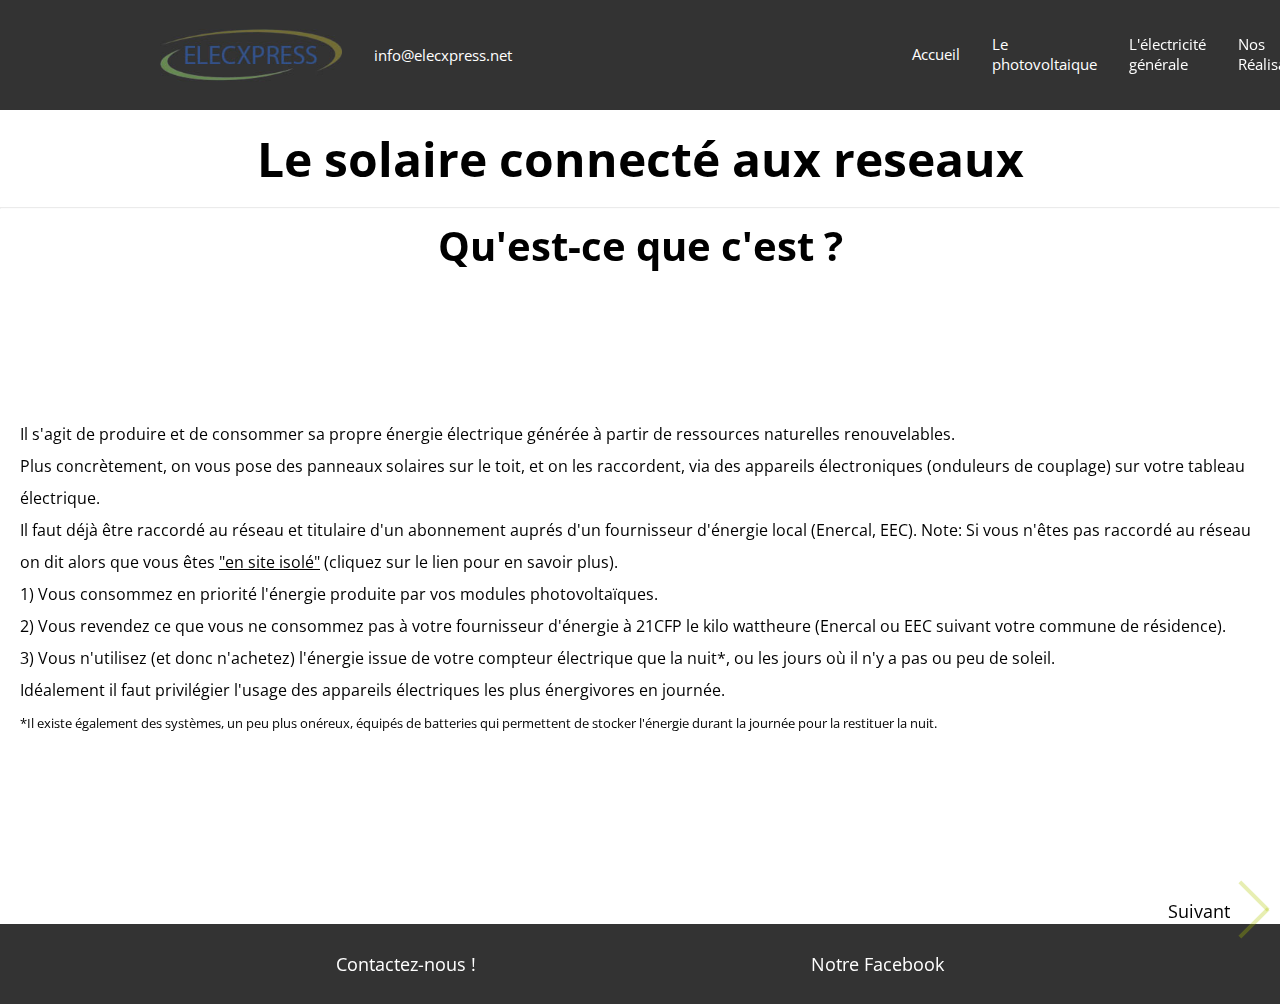
<file: Projet_elec-xpress/sous-menu-connecté-reseaux/quest-ce-que-cest.html>
<!DOCTYPE html>
<html lang="en">
<head>
    <meta charset="UTF-8">
    <meta name="viewport" content="width=device-width, initial-scale=1.0">
    <link href="../style.css" type="text/css" rel="stylesheet">
    <link href="https://fonts.googleapis.com/css2?family=Crimson+Text&family=Montserrat:wght@600&display=swap" rel="stylesheet">
    <link href="https://fonts.googleapis.com/css2?family=Open+Sans&display=swap" rel="stylesheet">
    <link rel="shortcut icon" href="#" type="image/x-icon" > 
    <title>ElecXpress NC | Panneau Solaire | Caledonie | Energie photovoltaique</title>
</head>
<body>
    
    <header>

        <div class="en-tete">
            <a href="../index.html" class="titre"><img src="../image/GIFlogoColorSmall-edited.jpg"></a>
            <a href="mailto:info@elecxpress.net" class="email">info@elecxpress.net</a>
        </div>
        <nav class="menu">
            
            <div class="menu-container"><a  href="../index.html" title="Accueil">Accueil</a></div>
            <div class="menu-container-item"><a  title="photovoltaique">Le photovoltaique</a>
                <div class="sous-menu">
                    <div class="sous-menu-item-titre"><p>En Site isolé</p></div>
                    <div class="sous-menu-item"><a href="../sous-menu-site_isole/cest-pour-qui.html">C'est pour qui ?</a></div>
                    <div class="sous-menu-item"><a href="../sous-menu-site_isole/comment-sa-marche.html">Comment sa marche ?</a></div>
                    <div class="sous-menu-item"><a href="../sous-menu-site_isole/Nos-conseils.html">Nos conseils</a></div>
                    <div class="sous-menu-item"><a href="../sous-menu-site_isole/quelle-puissance-me-faut-il.html">Mes besoins</a></div>
                    <div class="sous-menu-item-titre"><p> Connecté aux reseaux</p></div>
                    <div class="sous-menu-item"><a href="quest-ce-que-cest.html"> Qu'est-ce que c'est ?</a></div>
                    <div class="sous-menu-item"><a href="comment-sa-marche.html"> Comment sa marche ?</a></div>
                    <div class="sous-menu-item"><a href="mes-besoins.html"> Mes besoins</a></div>
                    <div class="sous-menu-item"><a href="cest-rentable.html"> C'est rentable ?</a></div>
                    <div class="sous-menu-item"><a href="comment-faire.html"> Comment faire ?</a></div>
                    <div class="sous-menu-item"><a href="nous-faire-confiance.html"> Pourquoi Nous ?</a></div>
                </div>
            </div>
            <div class="menu-container"><a  href="../L'electricite_generale.html" title="electricité générale">L'électricité générale</a></div>
            <div class="menu-container"><a  href="../Nos-réalisation.html" title="Nos réalisations">Nos Réalisations</a></div>
        
    </nav>
    </header>

    <h1>Le solaire connecté aux reseaux</h1>
    <hr>
    <div class="rubrique11">

        <h2 class = "description-rubrique11-1Bis"> Qu'est-ce que c'est ?</h2>

        <p class="description-rubrique11-1">Il s'agit de produire et de consommer sa propre énergie électrique générée
            à partir de ressources naturelles renouvelables.<br>
            Plus concrètement, on vous pose des panneaux solaires sur le toit, et on les raccordent, via des appareils électroniques 
            (onduleurs de couplage) sur votre tableau électrique.<br>      
            Il faut déjà être raccordé au réseau et titulaire d'un abonnement auprés d'un fournisseur d'énergie local (Enercal, EEC). 
            Note: Si vous n'êtes pas raccordé au réseau on dit alors que vous êtes
            <a href="../sous-menu-site_isole/cest-pour-qui.html">"en site isolé"</a> (cliquez sur le lien pour en savoir plus).<br>   
            1) Vous consommez en priorité l'énergie produite par vos modules photovoltaïques. <br>  
            2) Vous revendez ce que vous ne consommez pas à votre fournisseur d'énergie à 21CFP le kilo wattheure 
            (Enercal ou EEC suivant votre commune de résidence). <br>
            3) Vous n'utilisez (et donc n'achetez) l'énergie issue de votre compteur électrique que la nuit*,
            ou les jours où il n'y a pas ou peu de soleil.<br>
            Idéalement il faut privilégier l'usage des appareils électriques les plus énergivores en journée. <br>
            <span style="font-size: small;">*Il existe également des systèmes, un peu plus onéreux, équipés de batteries qui permettent de stocker l'énergie 
                durant la journée pour la restituer la nuit. 
            </span> 
        ​</p>
    </div>

    <a href="comment-sa-marche.html" class="rubrique-suivante">
        <p>Suivant</p>
        <span class="fleche-haut"></span>
        <span class="fleche-bas"></span>
    
    </a>

    <footer>
        <a href="mailto:info@elecxpress.net">Contactez-nous !</a>
        <a href="https://www.facebook.com/ElecxpressNC/?ref=page_internal" target="_blank">Notre Facebook</a>
    </footer>
    <script  type="text/javascript" src="../script/script_connecté-aux-reseaux.js"></script>
    <script type="text/javascript" src="../script/script-general.js" async></script>
</body>
</html>
</file>
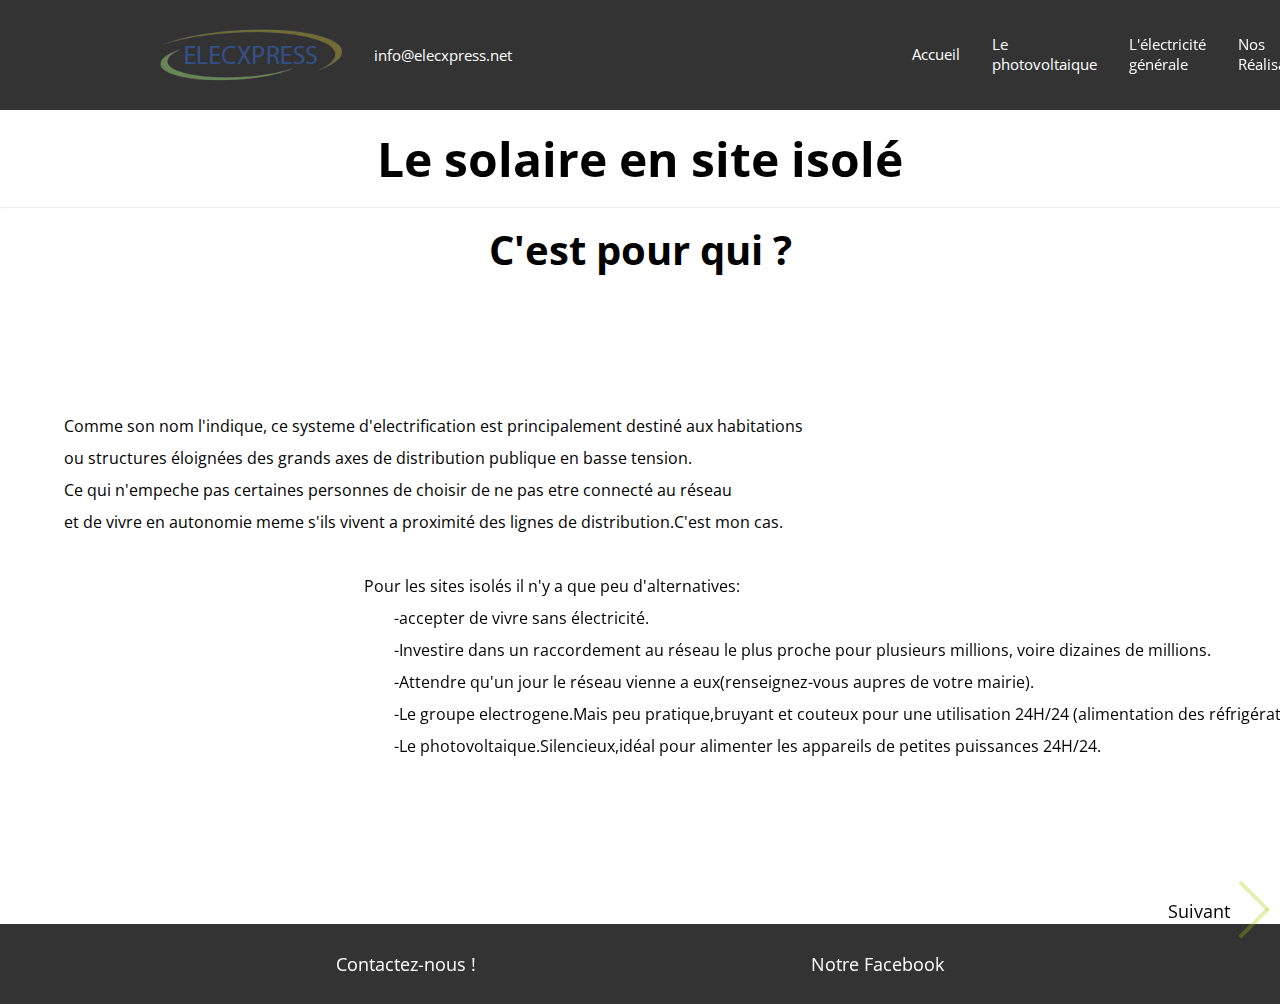
<file: Projet_elec-xpress/sous-menu-site_isole/cest-pour-qui.html>
<!DOCTYPE html>
<html lang="en">
<head>
    <meta charset="UTF-8">
    <meta name="viewport" content="width=device-width, initial-scale=1.0">
    <link href="https://fonts.googleapis.com/css2?family=Crimson+Text&family=Montserrat:wght@600&display=swap" rel="stylesheet">
    <link href="https://fonts.googleapis.com/css2?family=Open+Sans&display=swap" rel="stylesheet"> 
    <link rel="shortcut icon" href="#" type="image/x-icon" >
    <link rel="stylesheet" type="text/css" href="../style.css">
    <script type="text/javascript" src="../script/script-general.js" async></script>
    <title>ElecXpress NC | Panneau Solaire | Caledonie | Energie photovoltaique</title>
</head>
<body>
    <header>

        <div class="en-tete">
            <a href="../index.html" class="titre"><img src="../image/GIFlogoColorSmall-edited.jpg"></a>
            <a href="mailto:info@elecxpress.net" class="email">info@elecxpress.net</a>
        </div>
        <nav class="menu">
            
            <div class="menu-container"><a  href="../index.html" title="Accueil">Accueil</a></div>
            <div class="menu-container-item"><a  title="photovoltaique">Le photovoltaique</a>
                <div class="sous-menu">
                    <div class="sous-menu-item-titre"><p>En Site isolé</p></div>
                        <div class="sous-menu-item"><a href="cest-pour-qui.html">C'est pour qui ?</a></div>
                        <div class="sous-menu-item"><a href="comment-sa-marche.html">Comment sa marche ?</a></div>
                        <div class="sous-menu-item"><a href="Nos-conseils.html">Nos conseils</a></div>
                        <div class="sous-menu-item"><a href="quelle-puissance-me-faut-il.html">Mes besoins</a></div>

                    <div class="sous-menu-item-titre"><p> Connecté aux reseaux</p></div>
                        <div class="sous-menu-item"><a href="../sous-menu-connecté-reseaux/quest-ce-que-cest.html"> Qu'est-ce que c'est ?</a></div>
                        <div class="sous-menu-item"><a href="../sous-menu-connecté-reseaux/comment-sa-marche.html"> Comment sa marche ?</a></div>
                        <div class="sous-menu-item"><a href="../sous-menu-connecté-reseaux/mes-besoins.html"> Mes besoins</a></div>
                        <div class="sous-menu-item"><a href="../sous-menu-connecté-reseaux/cest-rentable.html"> C'est rentable ?</a></div>
                        <div class="sous-menu-item"><a href="../sous-menu-connecté-reseaux/comment-faire.html"> Comment faire ?</a></div>
                        <div class="sous-menu-item"><a href="../sous-menu-connecté-reseaux/nous-faire-confiance.html"> Pourquoi Nous ?</a></div>
                </div>
            </div>
            <div class="menu-container"><a  href="../L'electricite_generale.html" title="electricité générale">L'électricité générale</a></div>
            <div class="menu-container"><a  href="../Nos-réalisation.html" title="Nos réalisations">Nos Réalisations</a></div>
        
    </nav>
    </header>
    <h1>Le solaire en site isolé</h1>
    <hr>
    <div class="rubrique4">
        <h2 class="description-rubrique4">C'est pour qui ?</h2>
        <p class="description-rubrique4Bis"  style="padding-bottom: 0px;">Comme son nom l'indique, ce systeme d'electrification est principalement destiné aux habitations<br>
            ou structures éloignées des grands axes de distribution publique en basse tension.<br>
            Ce qui n'empeche pas certaines personnes de choisir de ne pas etre connecté au réseau<br>
            et de vivre en autonomie meme s'ils vivent a proximité des lignes de distribution.C'est mon cas.
        </p>    
        <p class="description-rubrique4Bis-list">
           <span> Pour les sites isolés il n'y a que peu d'alternatives:</span><br>
            -accepter de vivre sans électricité.<br>
            -Investire dans un raccordement au réseau le plus proche pour plusieurs millions, voire dizaines de millions.<br>
            -Attendre qu'un jour le réseau vienne a eux(renseignez-vous aupres de votre mairie).<br>
            -Le groupe electrogene.Mais peu pratique,bruyant et couteux pour une utilisation 24H/24
            (alimentation des réfrigérateur,congélateur par exemple).<br>
            -Le photovoltaique.Silencieux,idéal pour  alimenter les appareils de petites puissances 24H/24.<br>
        </p>

        
    </div>

    <a href="comment-sa-marche.html" class="rubrique-suivante">
            <p>Suivant</p>
            <span class="fleche-haut"></span>
            <span class="fleche-bas"></span>
        
        </a>
        
    
    <footer>
        <a href="mailto:info@elecxpress.net">Contactez-nous !</a>
        <a href="https://www.facebook.com/ElecxpressNC/?ref=page_internal" target="_blank">Notre Facebook</a>
    </footer>
    
    
</body>
</html>
</file>
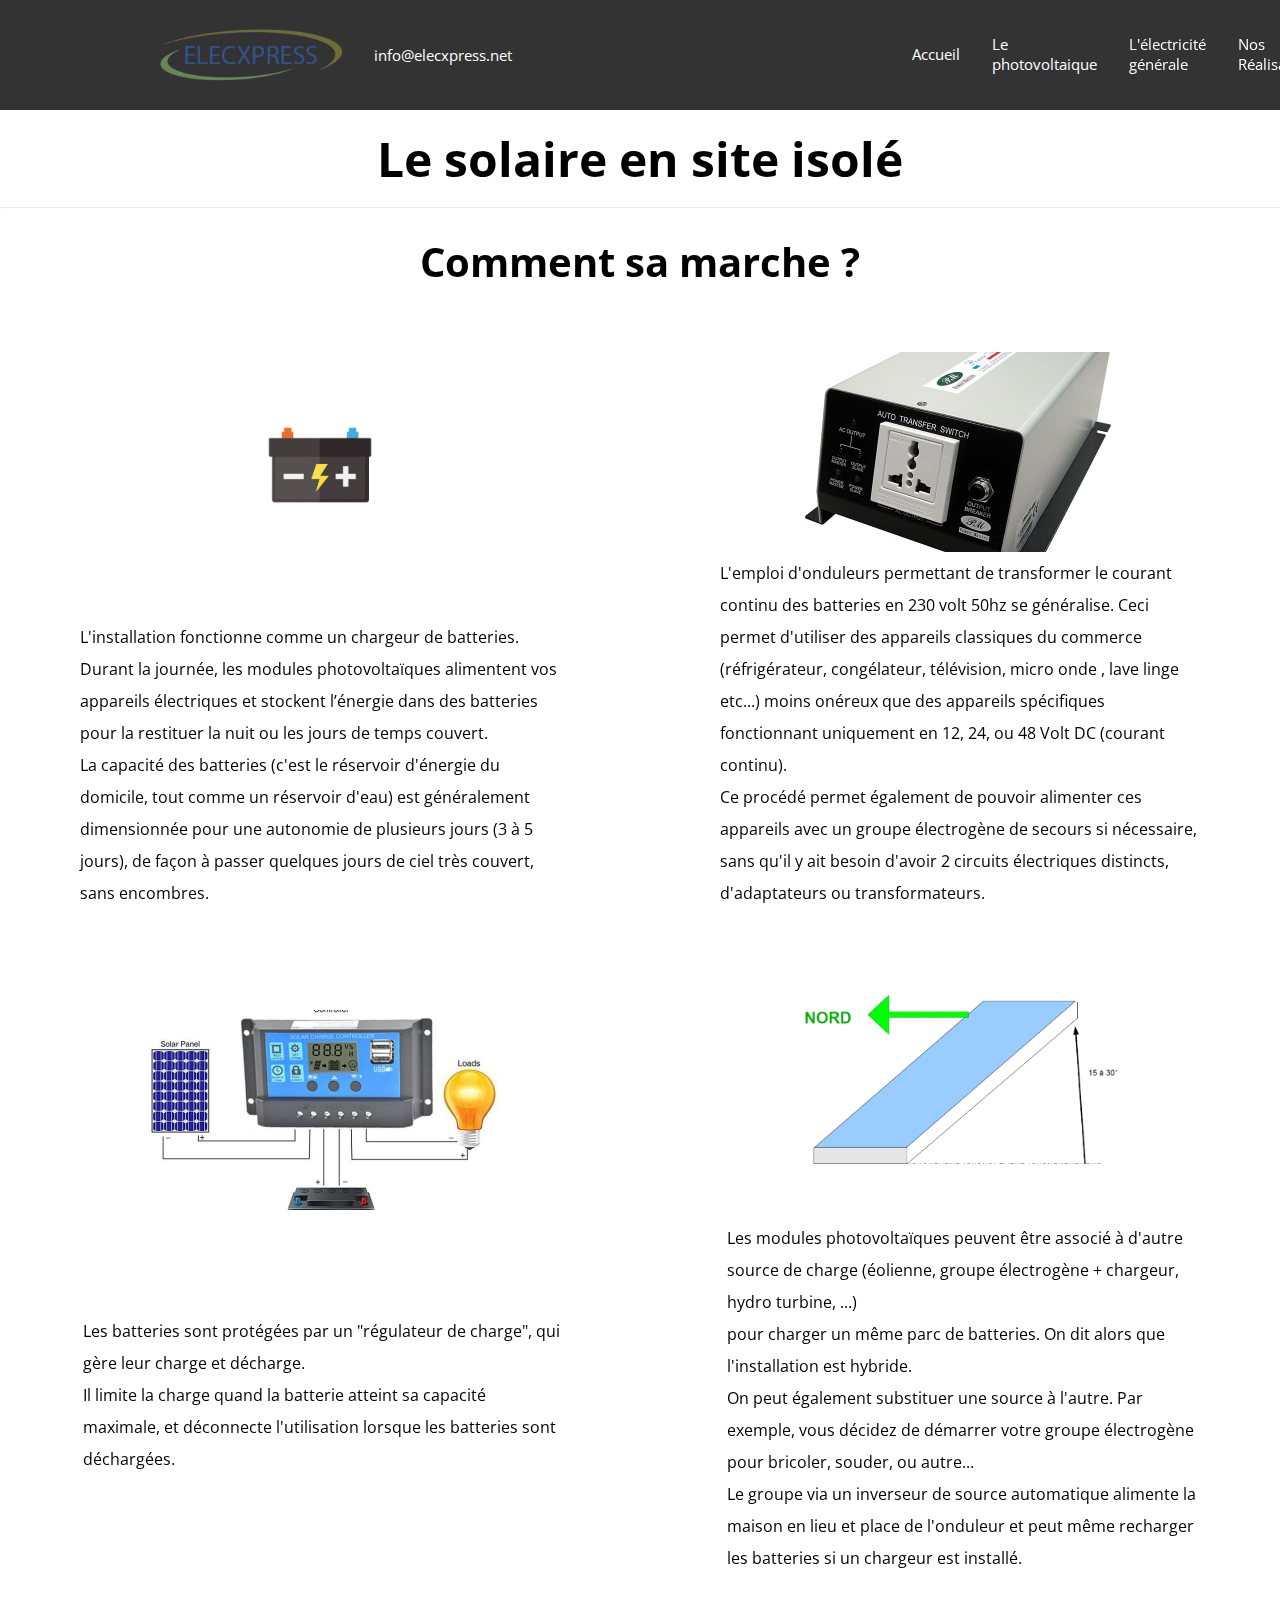
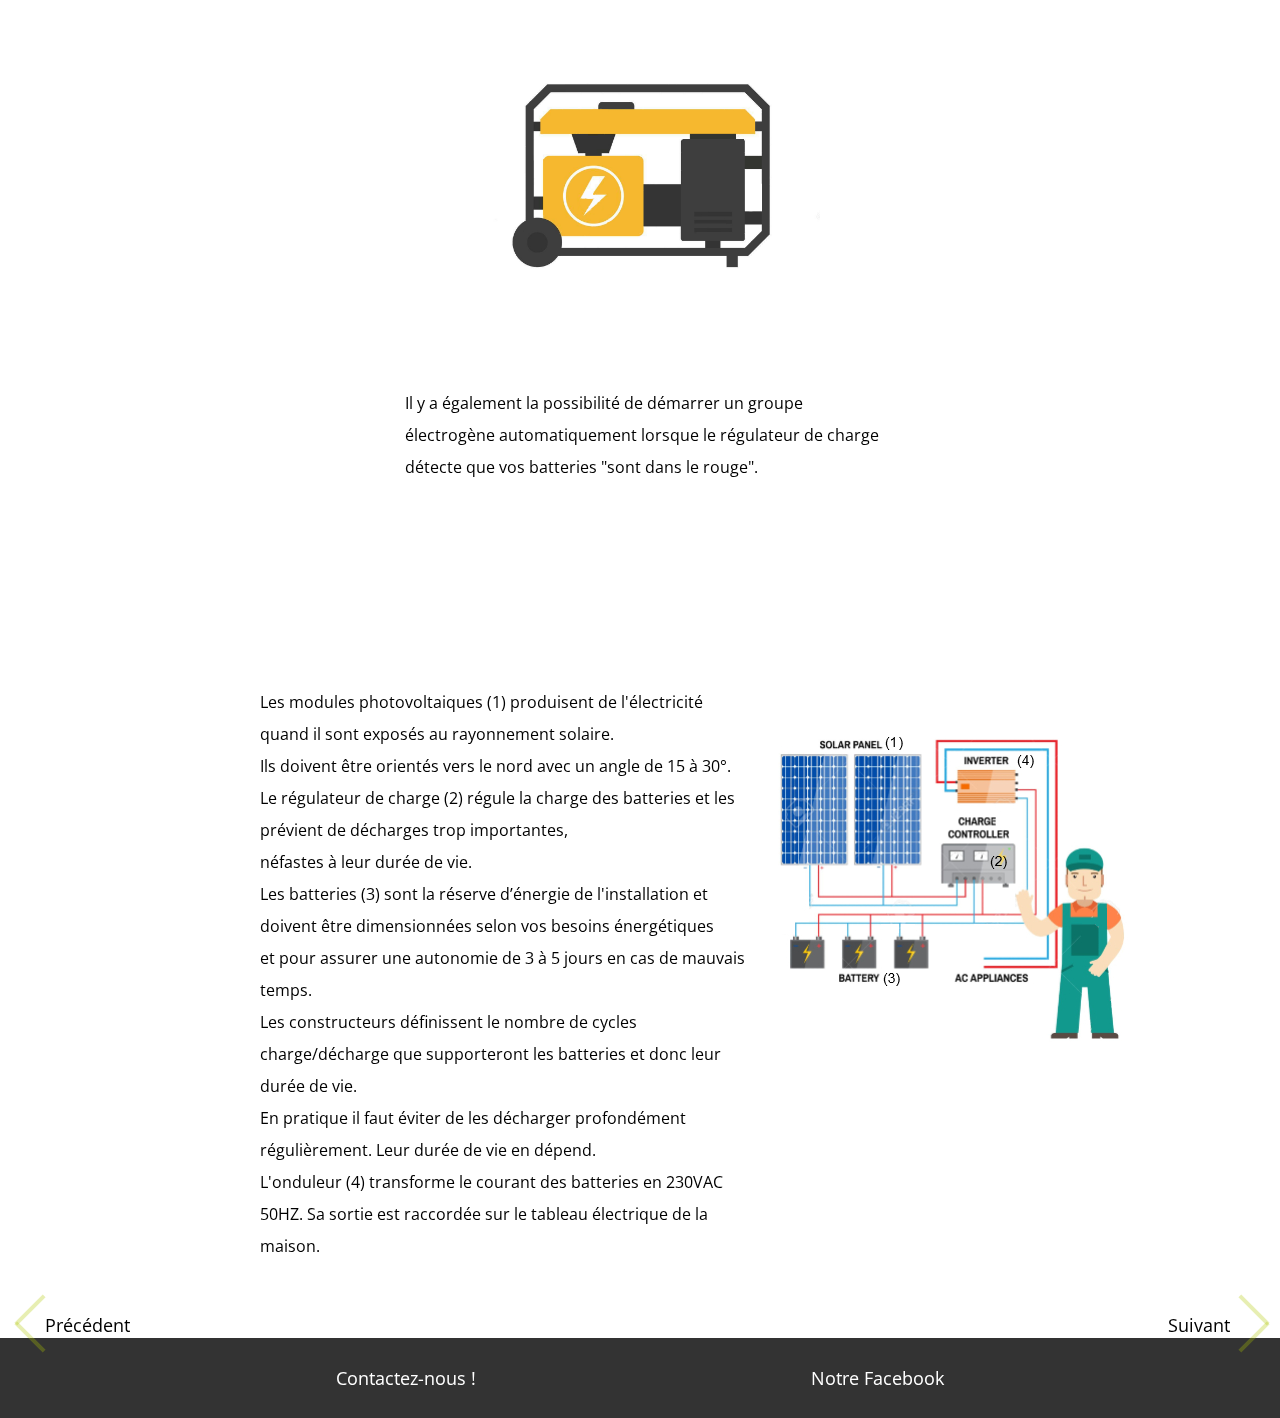
<file: Projet_elec-xpress/sous-menu-site_isole/comment-sa-marche.html>
<!DOCTYPE html>
<html lang="en">
<head>
    <meta charset="UTF-8">
    <meta name="viewport" content="width=device-width, initial-scale=1.0">
    <link href="https://fonts.googleapis.com/css2?family=Crimson+Text&family=Montserrat:wght@600&display=swap" rel="stylesheet">
    <link href="https://fonts.googleapis.com/css2?family=Open+Sans&display=swap" rel="stylesheet">
    <link rel="shortcut icon" href="#" type="image/x-icon" > 
    <script type="text/javascript" src="../script/script-general.js" async></script>
    <link rel="stylesheet" type="text/css" href="../style.css">
    <title>ElecXpress NC | Panneau Solaire | Caledonie | Energie photovoltaique</title>
</head>
<body>
    <header>

        <div class="en-tete">
            <a href="../index.html" class="titre"><img src="../image/GIFlogoColorSmall-edited.jpg"></a>
            <a href="mailto:info@elecxpress.net" class="email">info@elecxpress.net</a>
        </div>
        <nav class="menu">
            
            <div class="menu-container"><a  href="../index.html" title="Accueil">Accueil</a></div>
            <div class="menu-container-item"><a  title="photovoltaique">Le photovoltaique</a>
                <div class="sous-menu">
                    <div class="sous-menu-item-titre"><p>En Site isolé</p></div>
                        <div class="sous-menu-item"><a href="cest-pour-qui.html">C'est pour qui ?</a></div>
                        <div class="sous-menu-item"><a href="comment-sa-marche.html">Comment sa marche ?</a></div>
                        <div class="sous-menu-item"><a href="Nos-conseils.html">Nos conseils</a></div>
                        <div class="sous-menu-item"><a href="quelle-puissance-me-faut-il.html">Mes besoins</a></div>

                    <div class="sous-menu-item-titre"><p> Connecté aux reseaux</p></div>
                        <div class="sous-menu-item"><a href="../sous-menu-connecté-reseaux/quest-ce-que-cest.html"> Qu'est-ce que c'est ?</a></div>
                        <div class="sous-menu-item"><a href="../sous-menu-connecté-reseaux/comment-sa-marche.html"> Comment sa marche ?</a></div>
                        <div class="sous-menu-item"><a href="../sous-menu-connecté-reseaux/mes-besoins.html"> Mes besoins</a></div>
                        <div class="sous-menu-item"><a href="../sous-menu-connecté-reseaux/cest-rentable.html"> C'est rentable ?</a></div>
                        <div class="sous-menu-item"><a href="../sous-menu-connecté-reseaux/comment-faire.html"> Comment faire ?</a></div>
                        <div class="sous-menu-item"><a href="../sous-menu-connecté-reseaux/nous-faire-confiance.html"> Pourquoi Nous ?</a></div>
                </div>
            </div>
            <div class="menu-container"><a  href="../L'electricite_generale.html" title="electricité générale">L'électricité générale</a></div>
            <div class="menu-container"><a  href="../Nos-réalisation.html" title="Nos réalisations">Nos Réalisations</a></div>
        
    </nav>
    </header>
    <h1>Le solaire en site isolé</h1>
    <hr>
    <div class="rubrique5">
        <h2>Comment sa marche ?</h2>
        <div class="sous-rubrique5">
            <div class="description-rubrique5-1bis" style="margin-left:9px;">
                <p > 
                    <img class="batterie" src="../image/Photo-batterie-retouche.jpg" alt="batterie 12V" title="batterie 12V">
                    L'installation fonctionne comme un chargeur de batteries.<br>
                    Durant la journée, les modules photovoltaïques alimentent vos appareils électriques 
                    et stockent l’énergie dans des batteries pour la restituer la nuit ou les jours de temps couvert.<br> 
                    La capacité des batteries (c'est le réservoir d'énergie du domicile, tout comme un réservoir d'eau)
                    est généralement dimensionnée pour une autonomie de plusieurs jours (3 à 5 jours), 
                    de façon à passer quelques jours de ciel très couvert, sans encombres. 
                </p>
            </div>
            <div class="description-rubrique5-2">
                <p >
                    <img class ="onduleur" src="../image/PM-ATS-40A.jpg" alt="onduleur" title="onduleur">
                    L'emploi d'onduleurs permettant de transformer le courant continu des batteries en 230 volt 50hz se généralise.
                    Ceci permet d'utiliser des appareils classiques du commerce<br> (réfrigérateur, congélateur, télévision, micro onde ,
                    lave linge etc...) moins onéreux que des appareils spécifiques fonctionnant uniquement en 12, 24, ou 48 Volt DC
                    (courant continu).<br>
                    Ce procédé permet également de pouvoir alimenter ces appareils avec un groupe électrogène de secours si nécessaire,<br>
                    sans qu'il y ait besoin d'avoir 2 circuits électriques distincts, d'adaptateurs ou transformateurs.
                </p>
            </div>
            
        </div>
        <div class="sous-rubrique5Bis">

            <div class="description-rubrique5-3" style="margin-right: 9px;">
                <p>
                    <img class="regulateur" src="../image/regulateur-de-charge.jpg" alt="regulateur de charge" title="regulateur de charge">
                    Les batteries sont protégées par un "régulateur de charge", qui gère leur charge et décharge.<br> 
                    Il limite la charge quand la batterie atteint sa capacité maximale,
                    et déconnecte l'utilisation lorsque les batteries sont déchargées.
                </p>
            </div>

            <div class="description-rubrique5-4">
                <p>
                    <img class="panneaux" src="../image/ORIENTATIONS MODULES.png" alt="panneaux photovoltaique" title="panneaux photovoltaique">
                    Les modules photovoltaïques peuvent être associé à d'autre source de charge 
                    (éolienne, groupe électrogène + chargeur, hydro turbine, ...)<br> pour charger un même parc de batteries.
                    On dit alors que l'installation est hybride.<br>          
                    On peut également substituer une source à l'autre.            
                    Par exemple, vous décidez de démarrer votre groupe électrogène pour bricoler, souder, ou autre...<br> 
                    Le groupe via un inverseur de source automatique alimente la maison en lieu et place de l'onduleur 
                    et peut même recharger les batteries si  un chargeur est installé.
                </p> 
            </div>
            
            <div class="description-rubrique5-5">
                <p>
                    <img class="groupe-elec" src="../image/groupe-electrogene-retouche.jpg" alt="groupe electrogene" title="groupe electrogene">
                    Il y a également la possibilité de démarrer un groupe électrogène automatiquement lorsque le régulateur 
                    de charge détecte que vos batteries "sont dans le rouge".
                </p>
            </div>
        </div>
            <div class="sous-rubrique5_shema">   
                <p class="description-rubrique5-6Bis"  >
                    Les modules photovoltaiques (1) produisent de l'électricité quand il sont exposés au rayonnement solaire.<br> 
                    Ils doivent être orientés vers le nord avec un angle de 15 à 30°.<br>
                    Le régulateur de charge (2) régule la charge des batteries et les prévient de décharges trop importantes,<br> 
                    néfastes à leur durée de vie.<br>             
                    Les batteries (3) sont la réserve d’énergie de l'installation et doivent être dimensionnées           
                    selon vos besoins énergétiques <br>et pour assurer une autonomie de 3 à 5 jours en cas de mauvais temps.<br>           
                    Les constructeurs définissent le nombre de cycles charge/décharge que supporteront les batteries 
                    et donc leur durée de vie.<br> En pratique il faut éviter de les décharger profondément régulièrement. 
                    Leur durée de vie en dépend.<br>              
                    L'onduleur (4) transforme le courant des batteries en 230VAC 50HZ.
                    Sa sortie est raccordée sur le tableau électrique de la maison.
                </p>
                <div  class ="shema_sous-rubrique5"><img src="../image/Photo-panneaux-retouche.jpg" alt="shema circuit panneaux solaire" title="shema circuit panneaux solaire"></div>
            </div> 
            
    </div>


    <a href="Nos-conseils.html" class="rubrique-suivante">
        <p>Suivant</p>
        <span class="fleche-haut"></span>
        <span class="fleche-bas"></span>
    
    </a>

    <a href="cest-pour-qui.html" class="rubrique-precedente">
        <span class="fleche-haut-Bis"></span>
        <span class="fleche-bas-Bis"></span>
        <p>Précédent</p>
    
    </a>

    <footer>
        <a href="mailto:info@elecxpress.net">Contactez-nous !</a>
        <a href="https://www.facebook.com/ElecxpressNC/?ref=page_internal" target="_blank">Notre Facebook</a>
    </footer>
    <script  type="text/javascript" async>

    window.onload = document.querySelector('header').style.animation = 'slideDown 2s';
    
    let shemaSousRubrique5 = document.querySelector('.shema_sous-rubrique5');
    let description6Bis = document.querySelector('.description-rubrique5-6Bis');
    let largeur = Math.ceil(window.innerWidth);
        window.addEventListener('scroll',()=>{
            let scrolled = Math.ceil(window.scrollY);
            if(scrolled >= 804 && largeur>414){
                shemaSousRubrique5.style.animation = 'slideRight 3s';
                description6Bis.style.animation = 'slideLeft 3s'
            }

            
        });
    
    
    </script>
    
</body>
</html>
</file>
<file: Projet_elec-xpress/style.css>
/*Style général------------------------------------------------------------------------------------------*/
body{
    font-family:  'Open Sans', sans-serif;;
    font-size: 18px;
    padding: 0;
    margin: 0;
    overflow-x: hidden;
    background-color: #ffffff;
    height: 100%;
    
    
}

.ponctuation img{
    height: 20px;
    width: 20px;
}
a{
    cursor: pointer;
}

hr{
    height: 0;
    opacity: 0.2;
    color: #eeeeee;
}
h1{
    font-size: 3rem;
    align-items: center;
    width: 100%;
    display: flex;
    flex-direction: column;
    margin: 1rem auto;
    
}

header p{
    font-size: small;
    margin-left: 2rem;
    margin-top: 0;
    width: 100%;
    display: inline-block; 
    position: relative;
}

.menu a::after, .email::after{
    content: "";
    display: block;
    width: 0%;
    height: 3px;
    background-color: #b1c700;
    transition: width 0.2s ease-in-out;
}
.menu a:hover::after, .email:hover::after{
    width: 100%;
    
}
.email {
    font-size: smaller;
    color: white;
    margin-top: 45px;
    text-decoration: none;
    height: max-content;
    
}
header{
    height: 110px;
    background-color: #333333;
    color: white;
    margin: 0 auto;
    width: 100%;
    position: relative;
}
.en-tete{
    
    display: flex;
    float: left;
    margin-left: 500px;
    height: 110px;
}

.tel{

    position: absolute;
    top: 75px;
    margin-left: 220px;
    cursor: unset;
}

.titre{
    margin: 0;
    color: white;
    font-size: 2rem;
    text-decoration: none;
    height: 110px;
}

.titre img{
    height: 110px;
    object-fit: cover;
    margin: 0%;
}
/*Fin Style général--------------------------------------------------------------------------------------*/

/* Style navBar---------------------------------------------------------------------------------------------*/

.menu, .menu-container, .menu-container-item{  
    height: max-content; 
    position: relative;
}
.menu{
    display: flex;
    position: absolute;
    height: 100%;
    align-items: center;
    float: right;
    left: 55rem;
}
.menu-container,.menu-container-item{
    display: flex;
    align-items: center;
    
}


.menu .menu-item{
    display: flex;
    align-items: center;
}
.menu  a{
    font-size: smaller;
    
    margin-left: 2rem;
    text-decoration: none;
    color: white;
       
}
 .menu-container-item:hover .sous-menu  {
    display: flex;
    height: max-content;
    z-index: 10;
    opacity: 1;
    transition: opacity 1s;
}


.sous-menu-item a{
   display: flex;
   flex-direction: column;
   padding: 10px;
   margin-right: 1rem;
   margin-left: 1rem;
   
}

.sous-menu{
    position: absolute;
    top: 22px;
    flex-direction: column;
    padding: 10px 0px 10px 15px;
    width: max-content;
    height: 700px;
    opacity: 0;
    z-index: -1;
    color: white;
    background-color: #333333 ; 
    
}
.email{
    margin-left: 2rem;
}
.sous-menu-item-titre{
    font-weight: bold;
}
/* Fin Style navBar-----------------------------------------------------------------------------------------*/
/* Style caroussel------------------------------------------------------------------------------------------*/

.caroussel{
    width: 100%;
    max-width: 900px;
    overflow: hidden;
    margin: 0 auto;
    height: auto;
    
}

.caroussel figure{
    
    position: relative;
    width: 500%;
    margin: 0;
    padding: 0;
    font-size: 0;
    text-align: left;
    animation: 30s slidy infinite;
}

.caroussel figure img{
    height: auto;
    float: left;
    width: 20%;
    object-fit: none;
    
}

@keyframes slidy{
    0% { left: 0%; }
  20% { left: 0%; }
  25% { left: -100%; }
  45% { left: -100%; }
  50% { left: -200%; }
  70% { left: -200%; }
  75% { left: -300%; }
  95% { left: -300%; }
  100% { left: -400%; }
}
/* Fin style caroussel--------------------------------------------------------------------------------------*/
/* Style footer----------------------------------------------------------------------------------------------*/

footer{
    height: 5rem;
    background-color:#333333;
    display: flex;
    justify-content: space-evenly;
    align-items: center;
    width: 100%;
    
}

footer a{
    text-decoration: none;
    color: white;
    transition: color .3s;
}
footer a:hover{
    color: #b1c700;
}
/*Fin style footer------------------------------------------------------------------------------------------*/
/* Style Accueil contenu-----------------------------------------------------------------------------*/

.mini-description{
    align-items: center;
    width: 1000px;
    display: flex;
    flex-direction: column;
    margin: 0 auto;
    

}

.mini-description h1{
    font-size: 3rem;
    margin: 10px;
}
.rubrique1{
    width: 100%;
    background-color: #eeeeee;

}

.rubrique2{
    width: max-content;
    left: 32rem;
    position: relative;
    border-radius: 10px;
    border-color: #b1c700;
    border-width: 15px;
}
.rubrique3{
    width: 100%;
    background-color: #eeeeee;
    display: flex;
    
}

.description-gris-1{
    font-style: italic;
}

.description-gris-1,.description-gris-2{
    margin-left: 15rem;
    line-height: 2rem;
    font-size: 1rem;
    padding: 20px;
    
}
.description-blanc{
    font-style: italic;
}

.description,.description-blanc,.description-rubrique5-1,.description-rubrique5-1bis,.description-rubrique5-2,.description-rubrique5-3,.description-rubrique5-4,.description-rubrique5-5,.description-rubrique5-6,.description-rubrique5-6Bis{
    margin-left: 10px;
    padding: 20px;
    line-height: 2rem;
    font-size: 1rem;  
}
.description-rubrique5-6Bis{
    margin-left: 15rem;
}
.description-rubrique4,.description-rubrique4Bis-list,.description-rubrique4Bis{
    margin-left: 10px;
    line-height: 2rem;
    font-size: 1rem;  
}
.description-rubrique5-1bis,.description-rubrique5-2,.description-rubrique5-3,.description-rubrique5-4,.description-rubrique5-5{
    display: flex;
    justify-content: space-evenly;
    width: 480px;
    height: 600px;
}

.description a,.description-gris-1 a, .description-rubrique11-1 a,.description-blanc a{
    text-decoration: underline;
    color: black;
    transition: color .3s;
}

.description a:hover, .description-gris-1 a:hover, .description-rubrique11-1 a:hover,.description-blanc a:hover{
    color:#b1c700;

}

/* Fin Style Accueil contenu--------------------------------------------------------------------------*/

/*Style en site isolé---------------------------------------------------------------------------------------*/
.rubrique1 h2,.rubrique4 h2,.rubrique5 h2,.rubrique7 h2{
    margin: 1rem auto;
    align-items: center;   
    font-size: 2.5rem;  
}

.rubrique4{
    display: flex;
    flex-direction: column;
    background-color: white;
    width: 100%;
    height: 666px;
    position: relative;
}

.rubrique4 ul {
    padding-left: 3rem;
    line-height: 2rem;
    font-size: 1rem;
    list-style: none;
}
.rubrique5{
    display: flex;    
    width:100%;
    float: right;
    flex-direction: column; 
}
.description-rubrique5-2,.description-rubrique5-3,.description-rubrique5-4,.description-rubrique5-5,.description-rubrique5-1bis{
    
    display: flex;
   flex-direction: column;
   justify-content: flex-end;
}

.description-rubrique4Bis-list{
    position: relative;
    left: 24rem;
}
.description-rubrique4Bis{
    margin-left: 4rem;
    margin-top: 8rem;
}
.description-rubrique4Bis-list span{
    margin-left: -30px;
}

.description-rubrique5-2{
    margin-left: 18px;
    margin-right: 9px;
}
.sous-rubrique5,.sous-rubrique5Bis{
    width: 100%;
    display: flex;
    flex-wrap: wrap;
    justify-content: space-around; 
}

.sous-rubrique5Bis{

    margin-top: 25px;
}
.sous-rubrique5_shema{
    display: flex;
    width: 100%; 
}
.batterie{
    display: flex;
    object-fit: cover;
    width: 130px;
    height: 102px;
    margin: 5px auto;
    bottom: 100px;
    position: relative;
}

.regulateur{
    position: relative;
    bottom: 100px;
}


.onduleur,.panneaux,.groupe-elec,.regulateur{
    display: flex;
    object-fit: cover;
    width:350px ;
    height: 200px;
    margin: 5px auto;
    position: relative;
}
.onduleur{
    width: 400px;
    
}
.groupe-elec{
    bottom: 100px;
}
.panneaux{
    bottom: 35px;

}
.description-rubrique5-5,.description-rubrique5-3{
    
    justify-content: center;
}
.shema_sous-rubrique5 img{
    width: 510px;
    height: 360px;  
    margin: 2rem auto;
    
}
.rubrique5 h3,.rubrique7 h3{
    margin: 0px 1rem;
    font-size: 1.5rem;
}
.rubrique6{
    display: flex;
    flex-direction: column; 
    height: 668px; 
    width:100%; 
    align-items: center;
    justify-content: center;
}
.rubrique6 p {
    margin-left: 0%;
    margin: 8rem auto;
}
.rubrique6 h2 {
    font-size: 2.5rem;
    margin: 0 auto;
}


.rubrique7{
    display: flex;  
    width:100%;  
    flex-direction: column;
    position: relative;
    margin-bottom: 3rem;
}

.rubrique9{
    height: 329px;
}

.rubrique9 ul li,.rubrique8 ul li {
    line-height: 1.9rem;
}
.rubrique-suivante{
    width: max-content;
    height: 40px;
    display: flex;
    flex-direction: row;
    cursor: pointer;
    text-decoration: none;
    color: black;
    position: relative;
    float: right;
    transition: color .3s;
    right: 50px;
}
.rubrique-suivante p {
    position: relative;
    align-items: center;
    margin-top: 15px ;
    
}
.rubrique-suivante:hover, .rubrique-precedente:hover{
    color: #b1c700;

}
.fleche-haut{
   width: 40px;
   height: 4px;
   position: absolute;
   background-color: #b1c700;
   opacity: 0.3;
   transform: rotate(45deg);
   margin-top: 10px;
   margin-left: 66px;
}


.rubrique-suivante .fleche-bas{
    width: 40px;
    height: 4px;
    position: absolute;
    background-color: #b1c700;
    opacity: 0.3;
    transform: rotate(-45deg);
    margin-left: 66px;
    margin-top: 37px;
}

.rubrique-precedente p {
    position: relative;
    align-items: center;
    margin-top: 15px ;
    margin-left: 35px;
    font-size: 18px;
}
.rubrique-precedente{
    width: max-content;
    height: 40px;
    position: relative;
    cursor: pointer;
    text-decoration: none;
    color: black;
    float: left;
    display: flex;
    flex-direction: row;
    justify-content: right;
    transition: color .3s;
    left: 10px;
}   

.fleche-haut-Bis{
    width: 40px;
    height: 4px;
    position: absolute;
    background-color: #b1c700;
    opacity: 0.3;
    transform: rotate(-45deg);
    margin-top: 10px;
    margin-right: 80px;
}



.fleche-bas-Bis{

    width: 40px;
    height: 4px;
    position: absolute;
    background-color: #b1c700;
    opacity: 0.3;
    transform: rotate(45deg);
    margin-right: 80px;
    margin-top: 37px;
}
/*Fin style En site isolé----------------------------------------------------------------------------------*/

/* style Electricité général-------------------------------------------------------------------------------*/

.rubrique8 h3,.rubrique9 h3{
    margin: 20px auto;
    font-weight: bold;
}
.rubrique8 li, .rubrique9 li {
    list-style: none;
    line-height: 2rem;
}
.rubrique8{
    
    background-color: #ffffff;
    width: 100%;
    float: right;
    display: flex;
    flex-wrap: wrap;
    flex-direction: column; 
}
.rubrique8 ul{

    position: relative;
    left: 10rem;
}


.rubrique9{
    background-color: #eeeeee;
    width: 100%;
    flex-direction: column;
    display: flex;
   
}

.rubrique9 ul{
    float: left;
    position: relative;
    left: 4rem;
}

.image-rubrique9{
    width: 400px;
    height: 400px;
    background-color: red;
    margin-right: 5rem;
    border-radius: 100%;
    margin-top: 250px;
    float: right;
}

.rubrique10{
    background-color: cyan ;
    border-bottom-left-radius: 2rem;
    border-top-right-radius:2rem ;
    float: right;
    display: flex;
    flex-direction: column;
    margin-top: 25rem;
    margin-bottom: 3rem;
    padding: 2rem;
    width: 500px;
    margin-right: 20rem;
}
/*Fin style electricité général----------------------------------------------------------------------------*/

/* Style connecté au reseaux-------------------------------------------------------------------------------*/

.rubrique11 h2,.rubrique12 h2,.rubrique13 h2,.rubrique14 h2,.rubrique15 h2,.rubrique16 h2{
    margin: 0 auto;
    align-items: center;   
    font-size: 2.5rem;
}

.rubrique11{
    display: flex;
    flex-direction: column;
    height: 666px;
}

.description-rubrique11-1{
    margin: auto auto;
    padding: 20px;
    line-height: 2rem;
    font-size: 1rem;
    
}

.rubrique14 h3, .rubrique13 h3{
    margin-left: 2rem;
}
.rubrique12{
    width: 100%;
    display: flex;
    flex-direction: column;
    
}
.description1{
    margin-left: 15rem;
    margin-top: 8rem;
    padding: 20px;
    line-height: 2rem;
    font-size: 1rem;
    width: 500px;
    display: flex;
    flex-direction: row;
    
}

.description2{
    float: left;
    padding: 20px;
    line-height: 2rem;
    font-size: 1rem;
    width: 1000px;
    margin-left: 240px;
    
}
.description2 span{
    font-size: 1.5rem;
}
.shema_rubrique12{
    width: max-content;
    height: max-content;
    
    position: absolute;
    margin-left: 55rem;
    margin-top: 10rem;
    z-index: 1;
    
}
.shema_rubrique12 img{

    width: 400px;
    height: 301px;
    object-fit: cover;
}
.rubrique13{
    float: left;
    display: flex;
    flex-direction: column;
    width: 100%; 

}

.description3{
    width: 600px;
    margin-left: 24rem;
}

.description4{
    width: 1000px;
    margin-left: 50rem;
    margin-top: 2rem;
}

.description5{
    width: 900px;
    margin-left: 24rem;
    margin-top: 2rem;
}

.rubrique14{
    width: 100%;
    display: flex;
    flex-direction: column;
    
}
.rubrique14 em{
    margin-left: 20px;
    padding: 20px;
}

.description-special{
    margin: 0 auto;
    padding: 20px;
    line-height: 2rem;
    font-size: 1rem;

}
.description6{
    width: 700px;
    margin-left: 13rem;
}

.description7{
    width: 700px;
    margin-left: 50rem;
}

.description8{
    margin-left: 13rem;
}

.description9{
    width: 700px;
    margin: auto;
}
.rubrique15{
    list-style: none;
    width: 100%;
    display: flex;
    flex-direction: column;
}

.rubrique15 li{
    padding-right: 1rem;
}

.rubrique16{
    width: 100%;
    display: flex;
    flex-direction: column;
}

/*Fin Style connecté au reseaux----------------------------------------------------------------------------*/
/* Style nos réalisation-----------------------------------------------------------------------------------*/

.nos-realisations{
    width: 100%;
    max-width: 900px;
    overflow: hidden;
    margin: 0 auto;
    height: auto;
}

.nos-realisations figure{
    position: relative;
    width: 500%;
    text-align: left;
}

.nos-realisations figure img{

    margin-top: -18px;
    width: 20%;
    object-fit: none;
}
.nos-realisations p {
    color: white;
    max-width: 800px;
    
}


.real0,.real1,.real2{
    display: flex;
    flex-direction: row;
    float: right;
    justify-content: center;
    margin: 0 auto;
    align-items: center;
    flex-wrap: nowrap;
    position: absolute;
    height: 605px;
    width: 500px;
}
.real1,.real2{
    transform: translateX(100%);
    display: flex;
    
}


.real0{
    display: flex;
    background-image:  url("image/CAM00444_edited.jpg");
    opacity: 1;
}

.real1{
    background-image: url("image/20160418_080620_edited.jpg");
}
.real2{
    background-image: url("image/1418680098643_edited.jpg");
}
.apres{
    justify-content: center;
    display: flex;
    margin: auto 0;
    bottom: 460px;
    height: 54px;
    width: 40px;
    float: right;
    left: 115rem;
    position: fixed;
    cursor: pointer;
    z-index: 20;
}

.apres:hover{
    transform: translateX(10px);
    transition:  transform 1s;
}

.avant:hover{
    transform: translateX(-10px);
    transition:  transform 1s;
}

.avant{
    justify-content: center;
    display: flex;
    margin: auto 0;
    bottom: 460px;
    height: 54px;
    width: 40px;
    left: 2rem;
    position: fixed;
    cursor: pointer;
    z-index: 20;
}

.fleche-haut2{
    width: 60px;
    height: 5px;
    position: absolute;
    background-color: #b1c700;
    opacity: 1;
    transform: rotate(45deg);
    margin-top: 10px;
    
}
.fleche-haut-Bis2{
    width: 60px;
    height: 5px;
    position: absolute;
    background-color: #b1c700;
    opacity: 1;
    transform: rotate(-45deg);
    margin-top: 10px;
    
}

.fleche-bas2{
    width: 60px;
    height: 5px;
    position: absolute;
    background-color: #b1c700;
    opacity: 1;
    transform: rotate(-45deg);
    margin-top: 48px;
}
.fleche-bas-Bis2{
    width: 60px;
    height: 5px;
    position: absolute;
    background-color: #b1c700;
    opacity: 1;
    transform: rotate(45deg);  
    margin-top: 48px;
}


/* Fin style nos realsiation-------------------------------------------------------------------------------*/
/*Style responsive all-------------------------------------------------------------------------------------*/



@media only screen and (max-width:1540px){

   
    .nos-realisations{

        height: 605px;
    }
    
    .apres{
        left: 92rem;
    }
    .avant,.apres{
        bottom: 350px;
    }
    .rubrique6{
        height: 451px;
        align-items: center;
    }

    .rubrique6 p {
        margin: auto auto;   
    }

    .en-tete{
        width: max-content;
        padding-left: 10rem;
        margin-left: 0px;
    }

    

    .description2{
        margin-top: 10rem;
    }
    .shema_rubrique12{
        margin-left: 60rem;
        margin-top: 11rem;
    }
    .description4{
        margin-left: 5rem;
    }

    .rubrique15,.rubrique16{
        margin: 0 auto;
        align-items: center;
    }

}

@media only screen and (max-width:1024px){


    .menu{
        left: 25rem;
    }
    .email{
        padding-left: 2rem;
        margin-left: 0rem;
    }
    .en-tete{
        padding-left:0.3rem;
    }

    .description-rubrique4Bis-list{
        margin-left: 4rem;
        left: 30px;
    }
    .description-gris-1,.description-gris-2{
        margin-left: 4rem;
    }

   
    .rubrique2{
        margin-left: 1rem;
        left: 0rem;
        
    }

    .sous-rubrique5_shema{
        display: flex;
        flex-direction:  column-reverse;
        flex-wrap: wrap;
    }

    .shema_sous-rubrique5{
        text-align: center;
    }
    .description-rubrique5-6Bis{
        margin-left: 2rem;
    }
    .description-rubrique4Bis-list span{
        margin-left: 0;
        padding-left: 10px;
    }
    .description-rubrique4Bis-list{
        display: flex;
        flex-wrap:wrap ;
        
        left: 0%;
        margin-left: 0%;
    }

    .description1{
        margin-top: 0%;
    }
    .shema_rubrique12{
        position: relative;
        margin: 0 10rem;
    }

    .description2{
        width: 100%;
        margin-left: 0%;
        margin-top: 0%;
        padding: 1px;
    }

    .description4,.description5{
        width: 100%;
        margin-top: 0%;
        margin-left: 0%;
    }

    .description7{
        width:100%;
        margin-left: 0%;
    }

    .rubrique9 ul,.rubrique8 ul{

        left: 0%;
    }
}
@media only screen and (max-width:770px){

    body{
        height: 1024px;
    }
    .rubrique4{
        height: max-content;
    }
    .description-rubrique4Bis-list{
        margin-left: 2rem; 

    }
    .description-rubrique4Bis{
        margin-left: 2rem;
    }
    .en-tete{
        padding-left: 0.3rem;
        display: flex;
        flex-direction: column;
    }

    .description-rubrique5-1bis{
        margin-right: 20px;

    }

    .menu{
        left: 11rem; 
        line-height: 1.5rem; 
    }
    .email{
        display: none;
        justify-content: center;
        padding-left:0;
        margin-left: 0;
    }
    .menu-container-item:hover .sous-menu  {
        display: flex;
        position: absolute;
        color: white;
        flex-wrap: nowrap;
        height: max-content;
        width: max-content;
        z-index: 2;
    }
    .sous-rubrique5, .sous-rubrique5Bis{
        display: flex;
        flex-wrap: wrap;
        margin: 0 auto;
    }

    .sous-rubrique5_shema{
        display: flex;
        flex-direction:  column-reverse;
        flex-wrap: wrap;
    }
    .shema_sous-rubrique5,.description-rubrique5-6Bis{
       padding: 0px;
       
    }
  

    .description-gris-1,.description-gris-2{
        margin-left: 0;
    }

    .rubrique2{
        margin-left: 0;
        width: 100%;

    }

    .caroussel{
        margin-bottom: 50px;
    }
    .mini-description{
        width: 100%;
    }
    .mini-description h1{
        font-size: 2.5rem;
        margin: 0 auto;
    }

    .description-rubrique5-6Bis{
        width: 90%;
        margin: 0 auto;
    }
    .shema_sous-rubrique5{
       margin-left: 129px;

    }

    .rubrique6{
        height: 634px;
    }

    .rubrique11{
        height: max-content;
    }

    .description1{
        margin:0 auto;
        
    }

    .shema_rubrique12 img{
        width: 700px;
        height: 496px;
        object-fit: cover;
    }
    .shema_rubrique12{
        position: relative;
        margin:1.5rem 5rem;
        
    }
    .description2{
        display: flex;
        flex-wrap: wrap;   
        margin-left: 0rem;
        width: 100%;
        margin-top: 0rem;
    }
    
    .rubrique13 h2,.rubrique15 h2,.rubrique16 h2{
        font-size: 2rem;
        padding: 20px 0;
    }

    .description3,.description4,.description5,.description6,.description7,.description8{
        margin: 0 auto;
        width:100%;
    }


    .rubrique8 ul,.rubrique9 ul{
        left: 0%;
        padding-right: 10px;
    }

    .rubrique9 h3,.rubrique8 h3{
        left: 0%;
    }
    .rubrique9,.rubrique8{
        height: initial;
    }

}

@media only screen and (max-width: 415px )  {


    body{
        font-size: 16px;
    }

    .active::before,
    .active::after,.inactive::before,.inactive::after {
        content: '';
        position: absolute;
        width: 35px;
        height: 5px;
        background: white;
        z-index: 40;
        box-shadow: 0 2px 5px rgba(255,101,47,.2);
        transition: all .5s ease-in-out;
    }

    .active::before,.inactive::before {

    transform: translateY(7px);
    }

    .active::after,.inactive::after {

    transform: translateY(23px);
    }

 
    .menu{
        
        padding: 10px;
        display: flex;
        flex-direction: column;
        width: 155px;
        height: 100%;
        position: absolute;
        left: 185px;
        top: 40px;
        background-color: #333333;
        z-index: 10;
        transform: translateX(100%);
        display: none;
        opacity: 0;
    }

    
    .menu-container-item,.menu-container{
        width: 100%;
    }
    .menu-container a, .menu-container-item a{
        
        color: white;
        margin: 0 ;
       
        
    }

    header p :nth-child(1){
        margin-left: 2rem;
    }
    header p {
        margin-left: 0;
    }
    .sous-menu-item a{
        padding: 1px;
        
    }
    .sous-menu{
        right: 2px;
        width: 185px;
        background-color: #333333;
        top: 30px;
    }
    .email{
        display: none;
    }

    h1{
      text-align: center;
    }

    .rubrique-suivante{
        right: 5rem;
    }

    .rubrique-precedente{
        left: 1rem;
        
    }
    
    h2{
       text-align: center;
   }

   .batterie{
    top: 10px;
    }

 
    .onduleur{
        width: 293px;
        height: max-content;
        
    }

    .description-rubrique5-2{
        position: relative;
        top: 9rem;
    }

    .sous-rubrique5Bis{
        position: relative;
        top: 9rem;
    }
   .sous-rubrique5{
       top: 1rem;
       position: relative;
   }

   .shema_sous-rubrique5 img{
    width: 100%;
    height: max-content;
   
       
   }

   .description-rubrique5-5,.description-rubrique5-4,.description-rubrique5-2,.description-rubrique5-6Bis{
       width: 340px;
       margin-left: 9px;
       margin-right: 10px;
       padding: 0 10px;
   }

   .shema_sous-rubrique5{
       margin-left: 0%;
       padding-left: 5rem;
   }
  
   .description-gris-1,.description-gris-2.description-blanc{
       font-size: 1rem;
   }

   .description{
       font-size: 1rem;
   }
    .rubrique2{
        position: relative;
        left: 0 ;
    }

    .mini-description h1{
        text-align: center;
        font-size: 1.8rem;
    }

    .mini-description p {
        text-align: center;
    }

    .description9{
        width: 100%;
    }
    .description{
        line-height: 1.5rem;
    }

  
   
    .description-rubrique4Bis,.description-rubrique4Bis-list{
        padding: 20px;
        margin:0 auto;
        
        
    }

    .shema_rubrique12 img{
        height: auto;
        width: auto;
        margin-top: 0%;
        margin-left: 0%;
    }

    .shema_rubrique12{
        height: max-content;
        width: max-content;
        margin: 0 auto;
    }

    .description1{
       width: initial;
    }

    .description2{
        width: initial;
        margin: 0 auto;
        padding: 20px;
    }

    .rubrique14 h3 {
        width: initial;
        margin: 0 auto;
        text-align: center;
    }

    .avant,.apres{
        bottom: 15%;
        margin: 0 0;
    }

    .apres{
        left: 18rem;
    }

    .body{
        height: 100%;
    }

    .nos-realisations{
        width: 100%;
        height: 480px;
    }
   
    .nos-realisations figure img{
        margin-left: -40px;
        
    }
    .real0{
        background-image: url("image/CAM00444_responsive.jpg");
        background-repeat: no-repeat;  
    }
    .real1{
        background-image: url("image/20160418_080620_responsive.jpg");
        background-repeat: no-repeat;  
    }

    .real2{
        background-image: url("image/1418680098643_responsive.jpg");
        background-repeat: no-repeat; 
    }
}




@media only screen and (max-width: 375px){

    .menu{
        left: 200px;
    }

    .rubrique6{
        height: max-content;
    }
    .rubrique4{
        padding:0 10px;
        width: 340px;
    }
    .description-rubrique4Bis-list,.description-rubrique4Bis{
        margin-left: 0%;
    }

  .rubrique11{
      height: max-content;
  }
    .rubrique12{
        padding: 0 10px;
        width: 340px;
    }
    .description1{
        padding:0;
        width: 100%;
    }

    .description2 span{
        padding: 2rem 0;
    }
    .shema_rubrique12{
        margin: 1.5rem 1rem;
    }
    .shema_rubrique12,.shema_rubrique12 img{
        width: max-content;
        height: max-content;
    }

    .nos-realisations{
        width: 100%;
        height: 550px;
    }
    
}
/*Fin style responsive all---------------------------------------------------------------------------------*/



@keyframes slideLeft{
    from{
        transform: translateX(-100%);
        opacity: 0;
    }
    to{
        transform: translateX(0);
        opacity: 1;
    }
}



@keyframes slideRight{
    from{
        transform: translateX(100%);
        opacity: 0;
        display: none;

    }
    to{
        transform: translateX(0);
        opacity: 1;
        display: initial;

    }
}

@keyframes slideUp{
    from{
        transform: translateY(100%);
        opacity: 0;
        display: none;
    }
    to{
        transform: translateY(0);
        opacity: 1;
        display: initial;
    }
}

@keyframes opacité{
    0%{
        opacity:0;
    }
    33%{
        opacity: 0.3;
    }
    66%{
        opacity: 0.6;
    }
    100%{
        opacity: 1;
    }
}

@keyframes slideDown{

    from{
        transform: translateY(-100%);
        opacity: 0;
        display: none;
    }
    to{
        transform: translateY(0);
        opacity: 1;
        display: initial;
    }
}

@keyframes sousslideleft{

    from{
        transform: translateX(0%);
        
    }
    to{
        transform: translateX(50%);
    }
}

@keyframes anime-article{

    from{
        transform: scaleY(0);
        transform: scaleX(0);
    }
    to{
            transform: scaleY(10);
            transform: scaleX(10);
    }
}

@keyframes anime-sousmenu{
    from{
        display: none;
        top: 70px;
        opacity: 0;
    }
    to{
        display: flex;
        position: absolute;
        color: white;
        opacity: 1;

    }
}

@keyframes slideRealNext{

    from{
        transform: translateX(100);
        transition: 2s;
    }
    to{
        transform: translateX(-100%);
        transition: 2s;
    }
}
</file>
